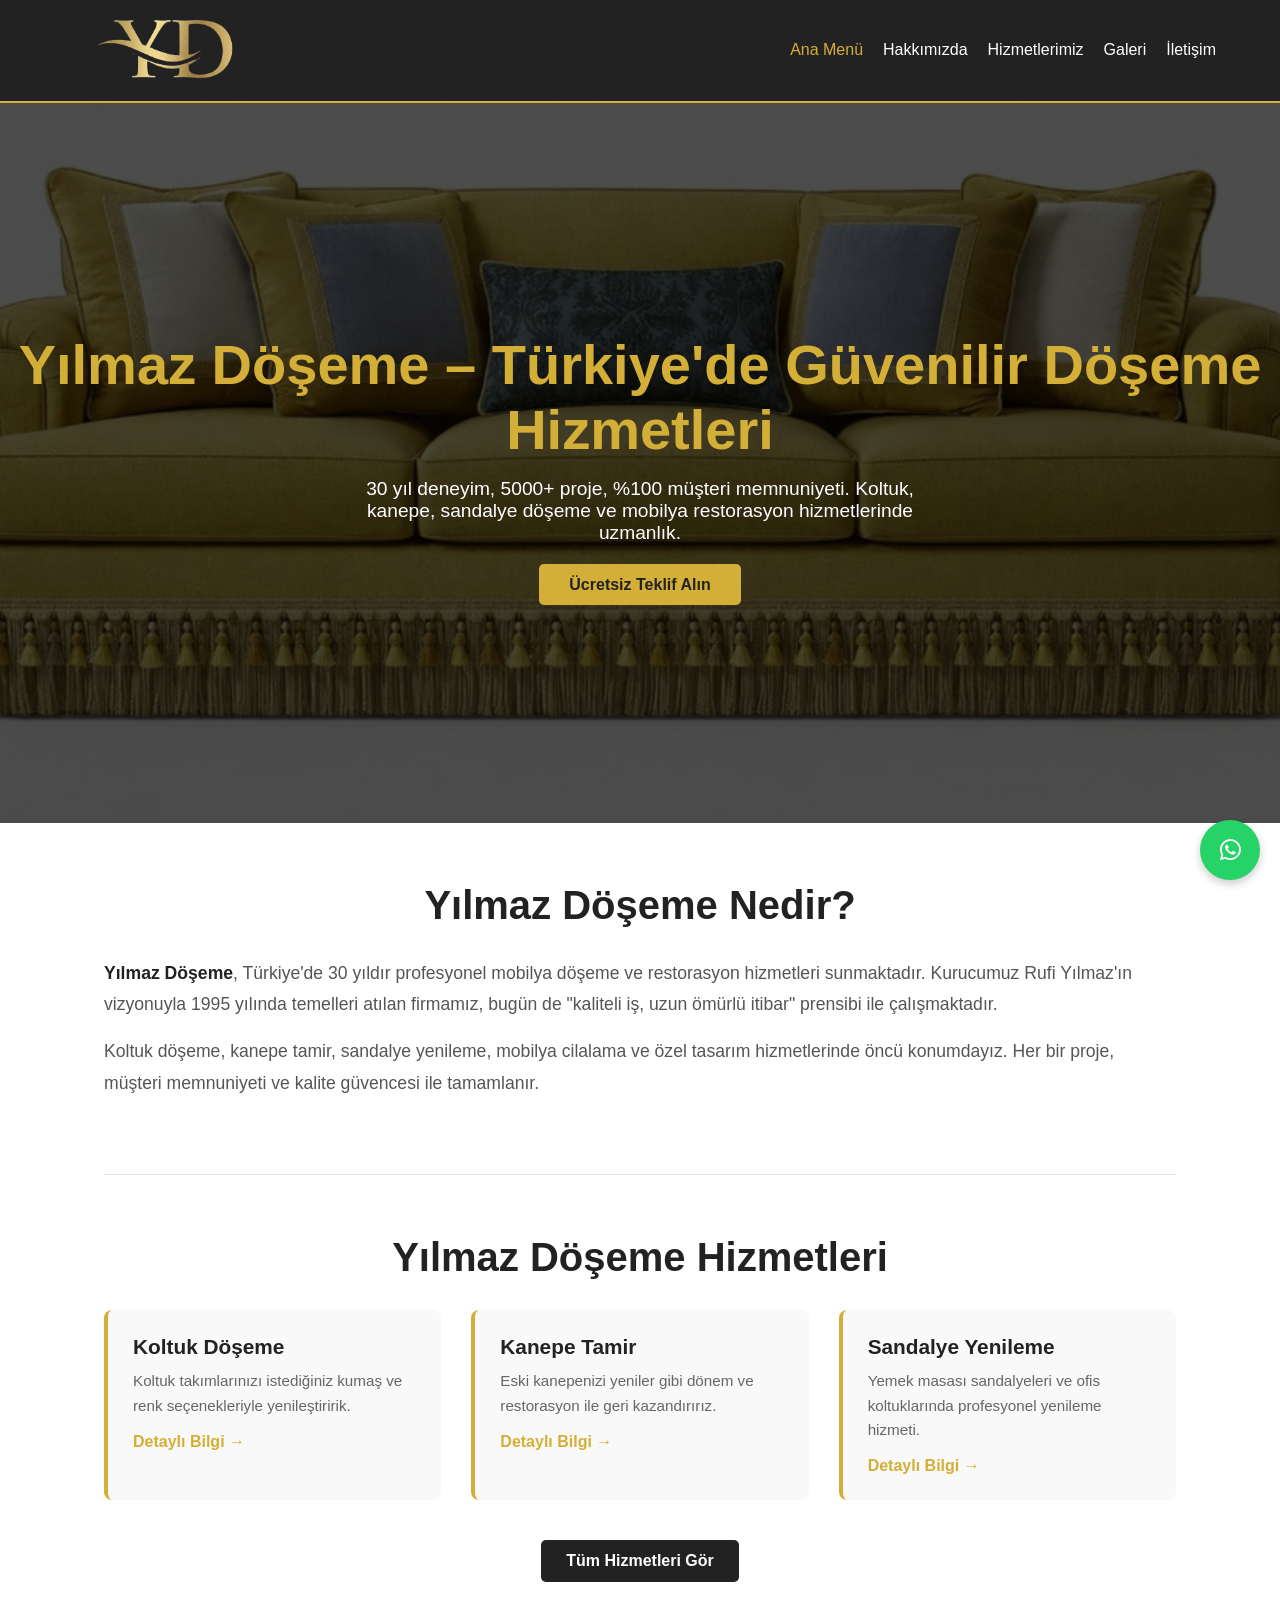
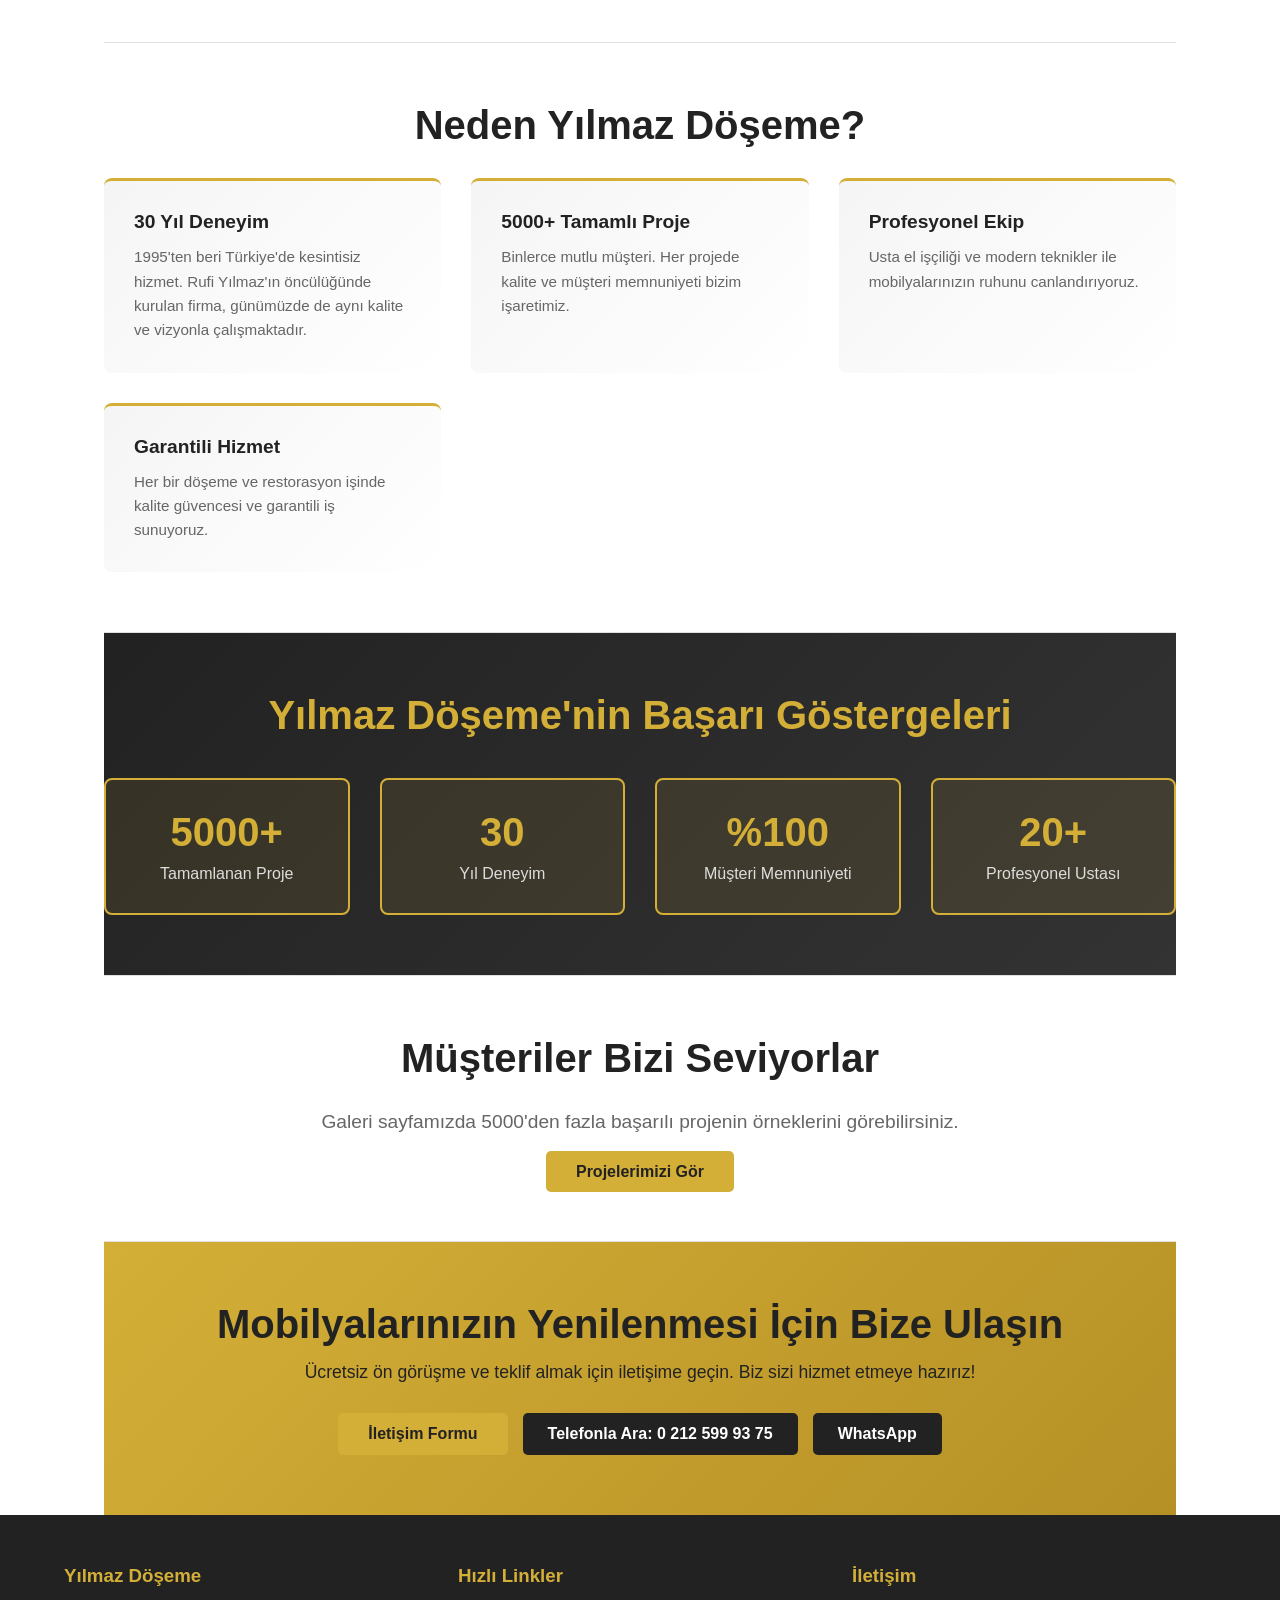
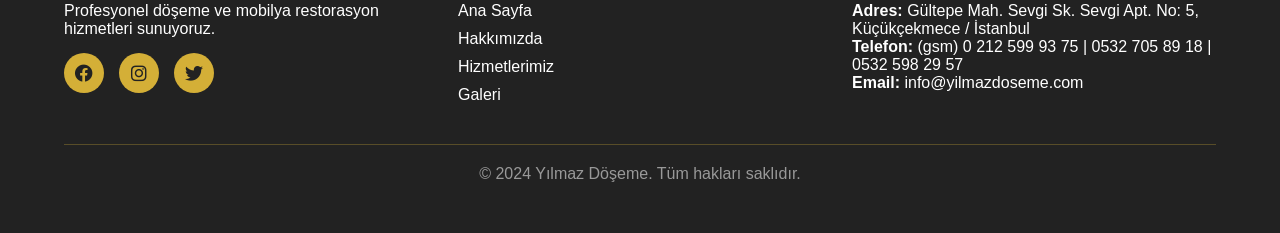
<file: index.html>
<!DOCTYPE html>
<html lang="tr">
<head>
    <meta charset="UTF-8">
    <meta name="viewport" content="width=device-width, initial-scale=1.0">
    <meta name="description" content="Yılmaz Döşeme | Türkiye'de en güvenilir döşeme hizmeti. 30 yıl deneyim, 5000+ tamamlı proje. Koltuk döşeme, kanepe tamir, mobilya restorasyon. Ücretsiz teklif alın.">
    <meta name="keywords" content="yılmaz döşeme, yilmaz doseme, döşeme Türkiye, mobilya döşeme, koltuk döşeme, kanepe tamir, sandalye yenileme, mobilya restorasyon, mobilya tamir, İstanbul döşeme, Ankara döşeme, İzmir döşeme">
    <meta name="author" content="Yılmaz Döşeme">
    <meta name="robots" content="index, follow, max-snippet:-1, max-image-preview:large, max-video-preview:-1">
    <meta name="language" content="Turkish">
    <meta name="geo.placename" content="Türkiye">
    <meta name="geo.region" content="TR">
    <link rel="canonical" href="https://yilmazdoseme.com/">
    <meta property="og:type" content="website">
    <meta property="og:title" content="Yılmaz Döşeme | Türkiye Geneli Döşeme Hizmetleri – 30 Yıl Deneyim">
    <meta property="og:description" content="Yılmaz Döşeme ile koltuk, kanepe, sandalye ve mobilyalarınız yenileniyor. Profesyonel, kaliteli ve garantili hizmet. Ücretsiz ön görüşme!">
    <meta property="og:url" content="https://yilmazdoseme.com/">
    <meta property="og:image" content="https://yilmazdoseme.com/img/logo.png">
    <meta property="og:site_name" content="Yılmaz Döşeme">
    <meta name="twitter:card" content="summary_large_image">
    <meta name="twitter:title" content="Yılmaz Döşeme | Türkiye Geneli Döşeme Hizmetleri – 30 Yıl Deneyim">
    <meta name="twitter:description" content="Yılmaz Döşeme ile koltuk, kanepe, sandalye ve mobilyalarınız yenileniyor. Profesyonel, kaliteli ve garantili hizmet. Ücretsiz ön görüşme!">
    <meta name="twitter:image" content="https://yilmazdoseme.com/img/logo.png">
    <title>Yılmaz Döşeme | Türkiye Geneli Döşeme Hizmetleri – Koltuk, Kanepe, Sandalye Tamir ve Döşeme</title>
    <link rel="stylesheet" href="style.css">
    <link rel="stylesheet" href="https://cdnjs.cloudflare.com/ajax/libs/font-awesome/6.0.0/css/all.min.css">
    <script type="application/ld+json">
    {
      "@context": "https://schema.org",
      "@type": "LocalBusiness",
      "name": "Yılmaz Döşeme",
      "alternateName": "Yilmaz Doseme",
      "description": "30 yıldır Türkiye'de profesyonel mobilya döşeme ve restorasyon hizmetleri sunuyoruz. Koltuk, kanepe, sandalye döşeme, tamir ve cilalama.",
      "url": "https://yilmazdoseme.com",
      "telephone": "+902125999375",
      "email": "info@yilmazdoseme.com",
      "address": {
        "@type": "PostalAddress",
        "streetAddress": "Gültepe Mah. Sevgi Sk. Sevgi Apt. No: 5",
        "addressLocality": "Küçükçekmece",
        "addressRegion": "İstanbul",
        "postalCode": "34000",
        "addressCountry": "TR"
      },
      "areaServed": [
        {
          "@type": "Country",
          "name": "Türkiye"
        },
        {
          "@type": "City",
          "name": "İstanbul"
        },
        {
          "@type": "City",
          "name": "Ankara"
        },
        {
          "@type": "City",
          "name": "İzmir"
        }
      ],
      "priceRange": "₺500-₺50000",
      "image": "https://yilmazdoseme.com/img/logo.png",
      "foundingDate": "1995",
      "sameAs": [
        "https://www.facebook.com/yilmazdoseme",
        "https://www.instagram.com/yilmazdoseme",
        "https://wa.me/905327058918"
      ],
      "aggregateRating": {
        "@type": "AggregateRating",
        "ratingValue": "5",
        "ratingCount": "500+"
      }
    }
    </script>
    <script type="application/ld+json">
    {
      "@context": "https://schema.org",
      "@type": "BreadcrumbList",
      "itemListElement": [
        {
          "@type": "ListItem",
          "position": 1,
          "name": "Ana Sayfa",
          "item": "https://yilmazdoseme.com/"
        },
        {
          "@type": "ListItem",
          "position": 2,
          "name": "Hakkımızda",
          "item": "https://yilmazdoseme.com/hakkimizda.html"
        },
        {
          "@type": "ListItem",
          "position": 3,
          "name": "Hizmetlerimiz",
          "item": "https://yilmazdoseme.com/hizmetlerimiz.html"
        }
      ]
    }
    </script>
    <script type="application/ld+json">
    {
      "@context": "https://schema.org",
      "@type": "FAQPage",
      "mainEntity": [
        {
          "@type": "Question",
          "name": "Yılmaz Döşeme hizmetleri nedir?",
          "acceptedAnswer": {
            "@type": "Answer",
            "text": "Yılmaz Döşeme, Türkiye'de 30 yıldır mobilya döşeme, restorasyon, tamir ve cilalama hizmetleri sunmaktadır. Koltuk, kanepe, sandalye ve tüm mobilya türlerine hizmet veriyor."
          }
        },
        {
          "@type": "Question",
          "name": "Kaç yıldır döşeme hizmeti veriyorsunuz?",
          "acceptedAnswer": {
            "@type": "Answer",
            "text": "Yılmaz Döşeme 1995 yılından beri 30 yıldır kesintisiz olarak profesyonel döşeme hizmetleri sunmaktadır."
          }
        },
        {
          "@type": "Question",
          "name": "Yılmaz Döşeme hangi şehirlerde hizmet veriyor?",
          "acceptedAnswer": {
            "@type": "Answer",
            "text": "Türkiye genelinde hizmet vermekteyiz. İstanbul merkez ve çevresinde öncelikli olarak çalışıyoruz, ancak Ankara ve İzmir'e de proje üretimleri yapılmaktadır."
          }
        },
        {
          "@type": "Question",
          "name": "Teklif almak için nasıl iletişime geçebilirim?",
          "acceptedAnswer": {
            "@type": "Answer",
            "text": "Bize telefon (0 212 599 93 75), WhatsApp (0532 705 89 18), email (info@yilmazdoseme.com) veya website'deki iletişim formu aracılığıyla ulaşabilirsiniz."
          }
        },
        {
          "@type": "Question",
          "name": "Koltuk döşeme hizmeti kalitesini nasıl emin olabilirim?",
          "acceptedAnswer": {
            "@type": "Answer",
            "text": "30 yıllık deneyim ve 5000+ tamamlı proje ile müşteri memnuniyeti garantisini sunuyoruz. Galeri sayfamızda yaptığımız işlerin örneklerini görebilirsiniz."
          }
        }
      ]
    }
    </script>
</head>
<body>

    <nav class="navbar">
        <div class="logo">
            <a href="index.html"><img style="width: 200px;" src="img/logo.png" alt="Yılmaz Döşeme"></a>
        </div>
        <button class="menu-toggle" aria-label="Menü" aria-expanded="false"><i class="fas fa-bars"></i></button>
        <ul class="nav-links">
            <li><a href="index.html" class="active">Ana Menü</a></li>
            <li><a href="hakkimizda.html">Hakkımızda</a></li>
            <li><a href="hizmetlerimiz.html">Hizmetlerimiz</a></li>
            <li><a href="galeri.html">Galeri</a></li>
            <li><a href="iletisim.html">İletişim</a></li>
        </ul>
    </nav>

    <header class="hero">
        <div class="hero-content">
            <h1>Yılmaz Döşeme – Türkiye'de Güvenilir Döşeme Hizmetleri</h1>
            <p>30 yıl deneyim, 5000+ proje, %100 müşteri memnuniyeti. Koltuk, kanepe, sandalye döşeme ve mobilya restorasyon hizmetlerinde uzmanlık.</p>
            <a href="iletisim.html" class="btn-gold">Ücretsiz Teklif Alın</a>
        </div>
    </header>

    <section class="main-content">
        <div class="container">
            <section class="intro-section">
                <h2>Yılmaz Döşeme Nedir?</h2>
                <p><strong>Yılmaz Döşeme</strong>, Türkiye'de 30 yıldır profesyonel mobilya döşeme ve restorasyon hizmetleri sunmaktadır. Kurucumuz Rufi Yılmaz'ın vizyonuyla 1995 yılında temelleri atılan firmamız, bugün de "kaliteli iş, uzun ömürlü itibar" prensibi ile çalışmaktadır.</p>
                <p>Koltuk döşeme, kanepe tamir, sandalye yenileme, mobilya cilalama ve özel tasarım hizmetlerinde öncü konumdayız. Her bir proje, müşteri memnuniyeti ve kalite güvencesi ile tamamlanır.</p>
            </section>

            <section class="services-preview">
                <h2>Yılmaz Döşeme Hizmetleri</h2>
                <div class="grid-3">
                    <div class="service-preview-item">
                        <h3>Koltuk Döşeme</h3>
                        <p>Koltuk takımlarınızı istediğiniz kumaş ve renk seçenekleriyle yenileştiririk.</p>
                        <a href="hizmetlerimiz.html#koltuk-doseme">Detaylı Bilgi →</a>
                    </div>
                    <div class="service-preview-item">
                        <h3>Kanepe Tamir</h3>
                        <p>Eski kanepenizi yeniler gibi dönem ve restorasyon ile geri kazandırırız.</p>
                        <a href="hizmetlerimiz.html#kanepe-tamir">Detaylı Bilgi →</a>
                    </div>
                    <div class="service-preview-item">
                        <h3>Sandalye Yenileme</h3>
                        <p>Yemek masası sandalyeleri ve ofis koltuklarında profesyonel yenileme hizmeti.</p>
                        <a href="hizmetlerimiz.html#sandalye-yenileme">Detaylı Bilgi →</a>
                    </div>
                </div>
                <div class="text-center">
                    <a href="hizmetlerimiz.html" class="btn-secondary">Tüm Hizmetleri Gör</a>
                </div>
            </section>

            <section class="why-us">
                <h2>Neden Yılmaz Döşeme?</h2>
                <div class="grid-2">
                    <div class="why-item">
                        <h3>30 Yıl Deneyim</h3>
                        <p>1995'ten beri Türkiye'de kesintisiz hizmet. Rufi Yılmaz'ın öncülüğünde kurulan firma, günümüzde de aynı kalite ve vizyonla çalışmaktadır.</p>
                    </div>
                    <div class="why-item">
                        <h3>5000+ Tamamlı Proje</h3>
                        <p>Binlerce mutlu müşteri. Her projede kalite ve müşteri memnuniyeti bizim işaretimiz.</p>
                    </div>
                    <div class="why-item">
                        <h3>Profesyonel Ekip</h3>
                        <p>Usta el işçiliği ve modern teknikler ile mobilyalarınızın ruhunu canlandırıyoruz.</p>
                    </div>
                    <div class="why-item">
                        <h3>Garantili Hizmet</h3>
                        <p>Her bir döşeme ve restorasyon işinde kalite güvencesi ve garantili iş sunuyoruz.</p>
                    </div>
                </div>
            </section>

            <section class="stats">
                <h2>Yılmaz Döşeme'nin Başarı Göstergeleri</h2>
                <div class="stats-grid">
                    <div class="stat">
                        <h3>5000+</h3>
                        <p>Tamamlanan Proje</p>
                    </div>
                    <div class="stat">
                        <h3>30</h3>
                        <p>Yıl Deneyim</p>
                    </div>
                    <div class="stat">
                        <h3>%100</h3>
                        <p>Müşteri Memnuniyeti</p>
                    </div>
                    <div class="stat">
                        <h3>20+</h3>
                        <p>Profesyonel Ustası</p>
                    </div>
                </div>
            </section>

            <section class="testimonials">
                <h2>Müşteriler Bizi Seviyorlar</h2>
                <p class="lead">Galeri sayfamızda 5000'den fazla başarılı projenin örneklerini görebilirsiniz.</p>
                <a href="galeri.html" class="btn-gold">Projelerimizi Gör</a>
            </section>

            <section class="contact-cta">
                <h2>Mobilyalarınızın Yenilenmesi İçin Bize Ulaşın</h2>
                <p>Ücretsiz ön görüşme ve teklif almak için iletişime geçin. Biz sizi hizmet etmeye hazırız!</p>
                <div class="contact-buttons">
                    <a href="iletisim.html" class="btn-gold">İletişim Formu</a>
                    <a href="tel:+902125999375" class="btn-secondary">Telefonla Ara: 0 212 599 93 75</a>
                    <a href="https://wa.me/905327058918" class="btn-secondary" target="_blank">WhatsApp</a>
                </div>
            </section>
        </div>
    </section>

    <footer class="footer">
        <div class="footer-content">
            <div class="footer-section">
                <h3>Yılmaz Döşeme</h3>
                <p>Profesyonel döşeme ve mobilya restorasyon hizmetleri sunuyoruz.</p>
                <div class="social-links">
                    <a href="#" title="Facebook"><i class="fab fa-facebook"></i></a>
                    <a href="#" title="Instagram"><i class="fab fa-instagram"></i></a>
                    <a href="#" title="Twitter"><i class="fab fa-twitter"></i></a>
                </div>
            </div>
            <div class="footer-section">
                <h3>Hızlı Linkler</h3>
                <ul>
                    <li><a href="index.html">Ana Sayfa</a></li>
                    <li><a href="hakkimizda.html">Hakkımızda</a></li>
                    <li><a href="hizmetlerimiz.html">Hizmetlerimiz</a></li>
                    <li><a href="galeri.html">Galeri</a></li>
                </ul>
            </div>
            <div class="footer-section">
                <h3>İletişim</h3>
                <p><strong>Adres:</strong> Gültepe Mah. Sevgi Sk. Sevgi Apt. No: 5, Küçükçekmece / İstanbul</p>
                <p><strong>Telefon:</strong> (gsm) 0 212 599 93 75 | 0532 705 89 18 | 0532 598 29 57</p>
                <p><strong>Email:</strong> info@yilmazdoseme.com</p>
            </div>
        </div>
        <div class="footer-bottom">
            <p>&copy; 2024 Yılmaz Döşeme. Tüm hakları saklıdır.</p>
        </div>
    </footer>

        <script>
        document.addEventListener('DOMContentLoaded', function(){
            var btn = document.querySelector('.menu-toggle');
            var body = document.body;
            btn && btn.addEventListener('click', function(e){
                var expanded = this.getAttribute('aria-expanded') === 'true';
                this.setAttribute('aria-expanded', String(!expanded));
                body.classList.toggle('menu-open');
            });
            document.addEventListener('click', function(e){
                if (!e.target.closest('.navbar')) {
                    body.classList.remove('menu-open');
                    var b = document.querySelector('.menu-toggle');
                    b && b.setAttribute('aria-expanded','false');
                }
            });
        });
        </script>

    <!-- floating contact button -->
    <div class="fixed-contact" id="fixedContact">
      <button class="contact-main" id="contactToggle" aria-label="İletişime Geç">
        <i class="fab fa-whatsapp"></i>
      </button>
      <div class="contact-options" id="contactOptions">
        <a href="tel:+902125999375"><i class="fas fa-phone"></i> Bizi arayın</a>
        <a href="https://wa.me/905327058918" target="_blank"><i class="fab fa-whatsapp"></i> WhatsApp Rufan Yılmaz</a>
        <a href="https://wa.me/905325982957" target="_blank"><i class="fab fa-whatsapp"></i> WhatsApp Rufi Yılmaz</a>
      </div>
    </div>
    <script>
      document.addEventListener('DOMContentLoaded', function(){
        var contact = document.getElementById('fixedContact');
        var toggle = document.getElementById('contactToggle');
        toggle && toggle.addEventListener('click', function(){
          contact.classList.toggle('open');
        });
        document.addEventListener('click', function(e){
          if (!e.target.closest('#fixedContact')) {
            contact.classList.remove('open');
          }
        });
      });
    </script>
</body>
</html>
</file>
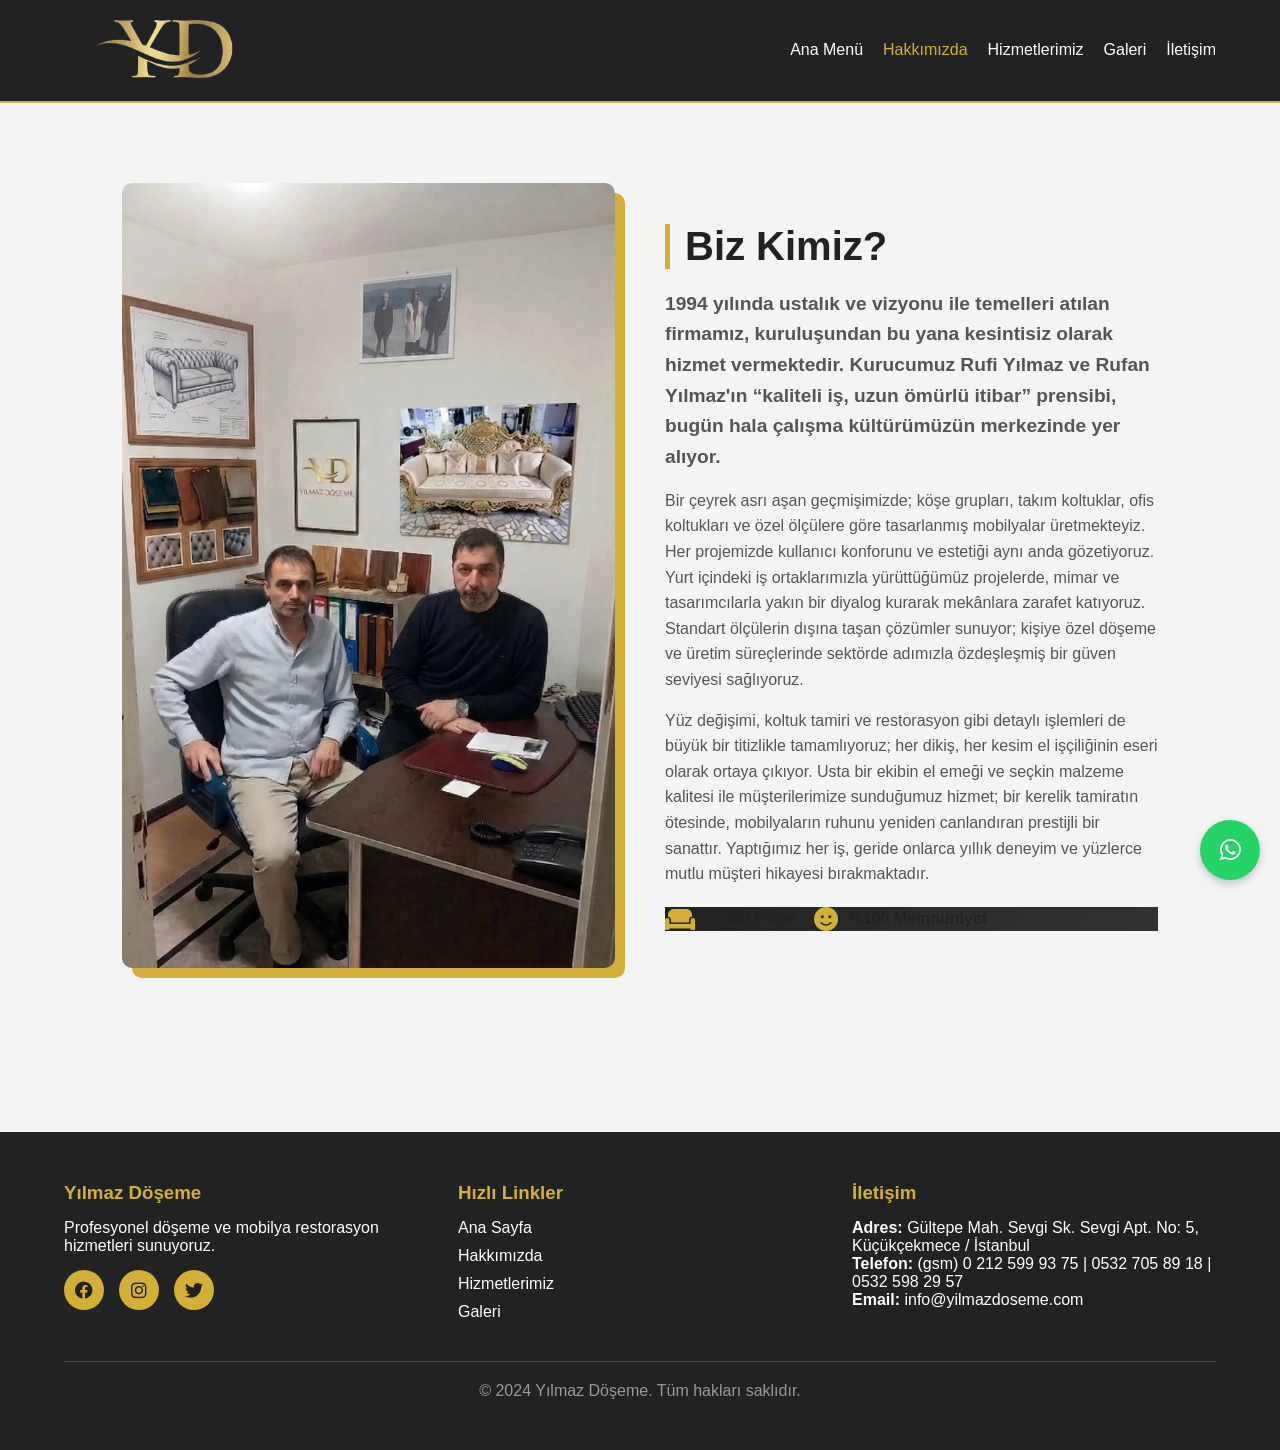
<file: hakkimizda.html>
<!DOCTYPE html>
<html lang="tr">
<head>
    <meta charset="UTF-8">
    <meta name="viewport" content="width=device-width, initial-scale=1.0">
    <meta name="description" content="Yılmaz Döşeme hakkında | 30 yıl deneyim, 5000+ proje. Rufi Yılmaz kurucusu mobilya döşeme ve restorasyon alanında Türkiye'nin lider firmalarından biri.">
    <meta name="keywords" content="yılmaz döşeme hakkında, Rufi Yılmaz, döşeme sanatı, mobilya restorasyon, profesyonel ekip, tecrübe, 1995, Türkiye döşeme">
    <meta name="author" content="Yılmaz Döşeme">
    <meta name="robots" content="index, follow, max-snippet:-1, max-image-preview:large, max-video-preview:-1">
    <link rel="canonical" href="https://yilmazdoseme.com/hakkimizda.html">
    <meta property="og:type" content="website">
    <meta property="og:title" content="Hakkımızda - Yılmaz Döşeme">
    <meta property="og:description" content="1995'ten beri mobilya döşeme ve restorasyon hizmetleri sunarak binlerce müşteri memnuniyeti sağlayan profesyonel ekip.">
    <meta property="og:url" content="https://yilmazdoseme.com/hakkimizda.html">
    <meta property="og:image" content="https://yilmazdoseme.com/images/about.png">
    <meta name="twitter:card" content="summary_large_image">
    <meta name="twitter:title" content="Hakkımızda - Yılmaz Döşeme">
    <meta name="twitter:description" content="30+ yıllık tecrübe ile kalite ve estetik sunuyoruz">
    <title>Hakkımızda - Yılmaz Döşeme | Döşeme İmalat ve Restorasyon</title>
    <link rel="stylesheet" href="hakkimizda.css">
    <link rel="stylesheet" href="style.css">
    <link rel="stylesheet" href="https://cdnjs.cloudflare.com/ajax/libs/font-awesome/6.0.0/css/all.min.css">
    <script type="application/ld+json">
    {
      "@context": "https://schema.org",
      "@type": "Organization",
      "name": "Yılmaz Döşeme",
      "description": "Profesyonel mobilya döşeme ve restorasyon hizmetleri sağlayan kuruluş",
      "founder": "Yılmaz Döşeme",
      "foundingDate": "1995",
      "url": "https://yilmazdoseme.com",
      "numberOfEmployees": "20+",
      "knowsAbout": ["Mobilya tamir", "Döşeme hizmetleri", "Restorasyon"]
    }
    </script>
</head>
<body>

    <nav class="navbar">
        <div class="logo">
            <a href="index.html"><img style="width: 200px;" src="img/logo.png" alt="Yılmaz Döşeme"></a>
        </div>
        <button class="menu-toggle" aria-label="Menü" aria-expanded="false"><i class="fas fa-bars"></i></button>
        <ul class="nav-links">
            <li><a href="index.html">Ana Menü</a></li>
            <li><a href="hakkimizda.html" class="active">Hakkımızda</a></li>
            <li><a href="hizmetlerimiz.html">Hizmetlerimiz</a></li>
            <li><a href="galeri.html">Galeri</a></li>
            <li><a href="iletisim.html">İletişim</a></li>
        </ul>
    </nav>

    <section class="about-section">
        <div class="container">
            <div class="about-image">
                <img src="img/rufi yılmaz ve kardeşi.jpg" alt="Yılmaz Döşeme profesyonel döşeme ve mobilya restorasyon hizmetleri - 1995'ten beri ">
            </div>
            <div class="about-content">
                <h1>Biz Kimiz?</h1>
                <p class="lead">1994 yılında ustalık ve vizyonu ile temelleri atılan firmamız, kuruluşundan bu yana kesintisiz olarak hizmet vermektedir. Kurucumuz Rufi Yılmaz ve Rufan Yılmaz'ın “kaliteli iş, uzun ömürlü itibar” prensibi, bugün hala çalışma kültürümüzün merkezinde yer alıyor.</p>
                <p>Bir çeyrek asrı aşan geçmişimizde; köşe grupları, takım koltuklar, ofis koltukları ve özel ölçülere göre tasarlanmış mobilyalar üretmekteyiz. Her projemizde kullanıcı konforunu ve estetiği aynı anda gözetiyoruz. Yurt içindeki iş ortaklarımızla yürüttüğümüz projelerde, mimar ve tasarımcılarla yakın bir diyalog kurarak mekânlara zarafet katıyoruz. Standart ölçülerin dışına taşan çözümler sunuyor; kişiye özel döşeme ve üretim süreçlerinde sektörde adımızla özdeşleşmiş bir güven seviyesi sağlıyoruz.</p>
                <p>Yüz değişimi, koltuk tamiri ve restorasyon gibi detaylı işlemleri de büyük bir titizlikle tamamlıyoruz; her dikiş, her kesim el işçiliğinin eseri olarak ortaya çıkıyor. Usta bir ekibin el emeği ve seçkin malzeme kalitesi ile müşterilerimize sunduğumuz hizmet; bir kerelik tamiratın ötesinde, mobilyaların ruhunu yeniden canlandıran prestijli bir sanattır. Yaptığımız her iş, geride onlarca yıllık deneyim ve yüzlerce mutlu müşteri hikayesi bırakmaktadır.</p>
                
                <div class="stats">
                    <div class="stat-box">
                        <i class="fas fa-couch"></i>
                        <span>+5000 Proje</span>
                    </div>
                    <div class="stat-box">
                        <i class="fas fa-smile"></i>
                        <span>%100 Memnuniyet</span>
                    </div>
                </div>
            </div>
        </div>
    </section>

    <footer class="footer">
        <div class="footer-content">
            <div class="footer-section">
                <h3>Yılmaz Döşeme</h3>
                <p>Profesyonel döşeme ve mobilya restorasyon hizmetleri sunuyoruz.</p>
                <div class="social-links">
                    <a href="#" title="Facebook"><i class="fab fa-facebook"></i></a>
                    <a href="#" title="Instagram"><i class="fab fa-instagram"></i></a>
                    <a href="#" title="Twitter"><i class="fab fa-twitter"></i></a>
                </div>
            </div>
            <div class="footer-section">
                <h3>Hızlı Linkler</h3>
                <ul>
                    <li><a href="index.html">Ana Sayfa</a></li>
                    <li><a href="hakkimizda.html">Hakkımızda</a></li>
                    <li><a href="hizmetlerimiz.html">Hizmetlerimiz</a></li>
                    <li><a href="galeri.html">Galeri</a></li>
                </ul>
            </div>
            <div class="footer-section">
                <h3>İletişim</h3>
                <p><strong>Adres:</strong> Gültepe Mah. Sevgi Sk. Sevgi Apt. No: 5, Küçükçekmece / İstanbul</p>
                <p><strong>Telefon:</strong> (gsm) 0 212 599 93 75 | 0532 705 89 18 | 0532 598 29 57</p>
                <p><strong>Email:</strong> info@yilmazdoseme.com</p>
            </div>
        </div>
        <div class="footer-bottom">
            <p>&copy; 2024 Yılmaz Döşeme. Tüm hakları saklıdır.</p>
        </div>
    </footer>

        <script>
        document.addEventListener('DOMContentLoaded', function(){
            var btn = document.querySelector('.menu-toggle');
            var body = document.body;
            btn && btn.addEventListener('click', function(e){
                var expanded = this.getAttribute('aria-expanded') === 'true';
                this.setAttribute('aria-expanded', String(!expanded));
                body.classList.toggle('menu-open');
            });
            document.addEventListener('click', function(e){
                if (!e.target.closest('.navbar')) {
                    body.classList.remove('menu-open');
                    var b = document.querySelector('.menu-toggle');
                    b && b.setAttribute('aria-expanded','false');
                }
            });
        });
        </script>

    <!-- floating contact button -->
    <div class="fixed-contact" id="fixedContact">
      <button class="contact-main" id="contactToggle" aria-label="İletişime Geç">
        <i class="fab fa-whatsapp"></i>
      </button>
      <div class="contact-options" id="contactOptions">
        <a href="tel:+902125999375"><i class="fas fa-phone"></i> Bizi arayın</a>
        <a href="https://wa.me/905327058918" target="_blank"><i class="fab fa-whatsapp"></i> WhatsApp Rufan Yılmaz</a>
        <a href="https://wa.me/905325982957" target="_blank"><i class="fab fa-whatsapp"></i> WhatsApp Rufi Yılmaz</a>
      </div>
    </div>
    <script>
      document.addEventListener('DOMContentLoaded', function(){
        var contact = document.getElementById('fixedContact');
        var toggle = document.getElementById('contactToggle');
        toggle && toggle.addEventListener('click', function(){
          contact.classList.toggle('open');
        });
        document.addEventListener('click', function(e){
          if (!e.target.closest('#fixedContact')) {
            contact.classList.remove('open');
          }
        });
      });
    </script>
</body>
</html>
</file>
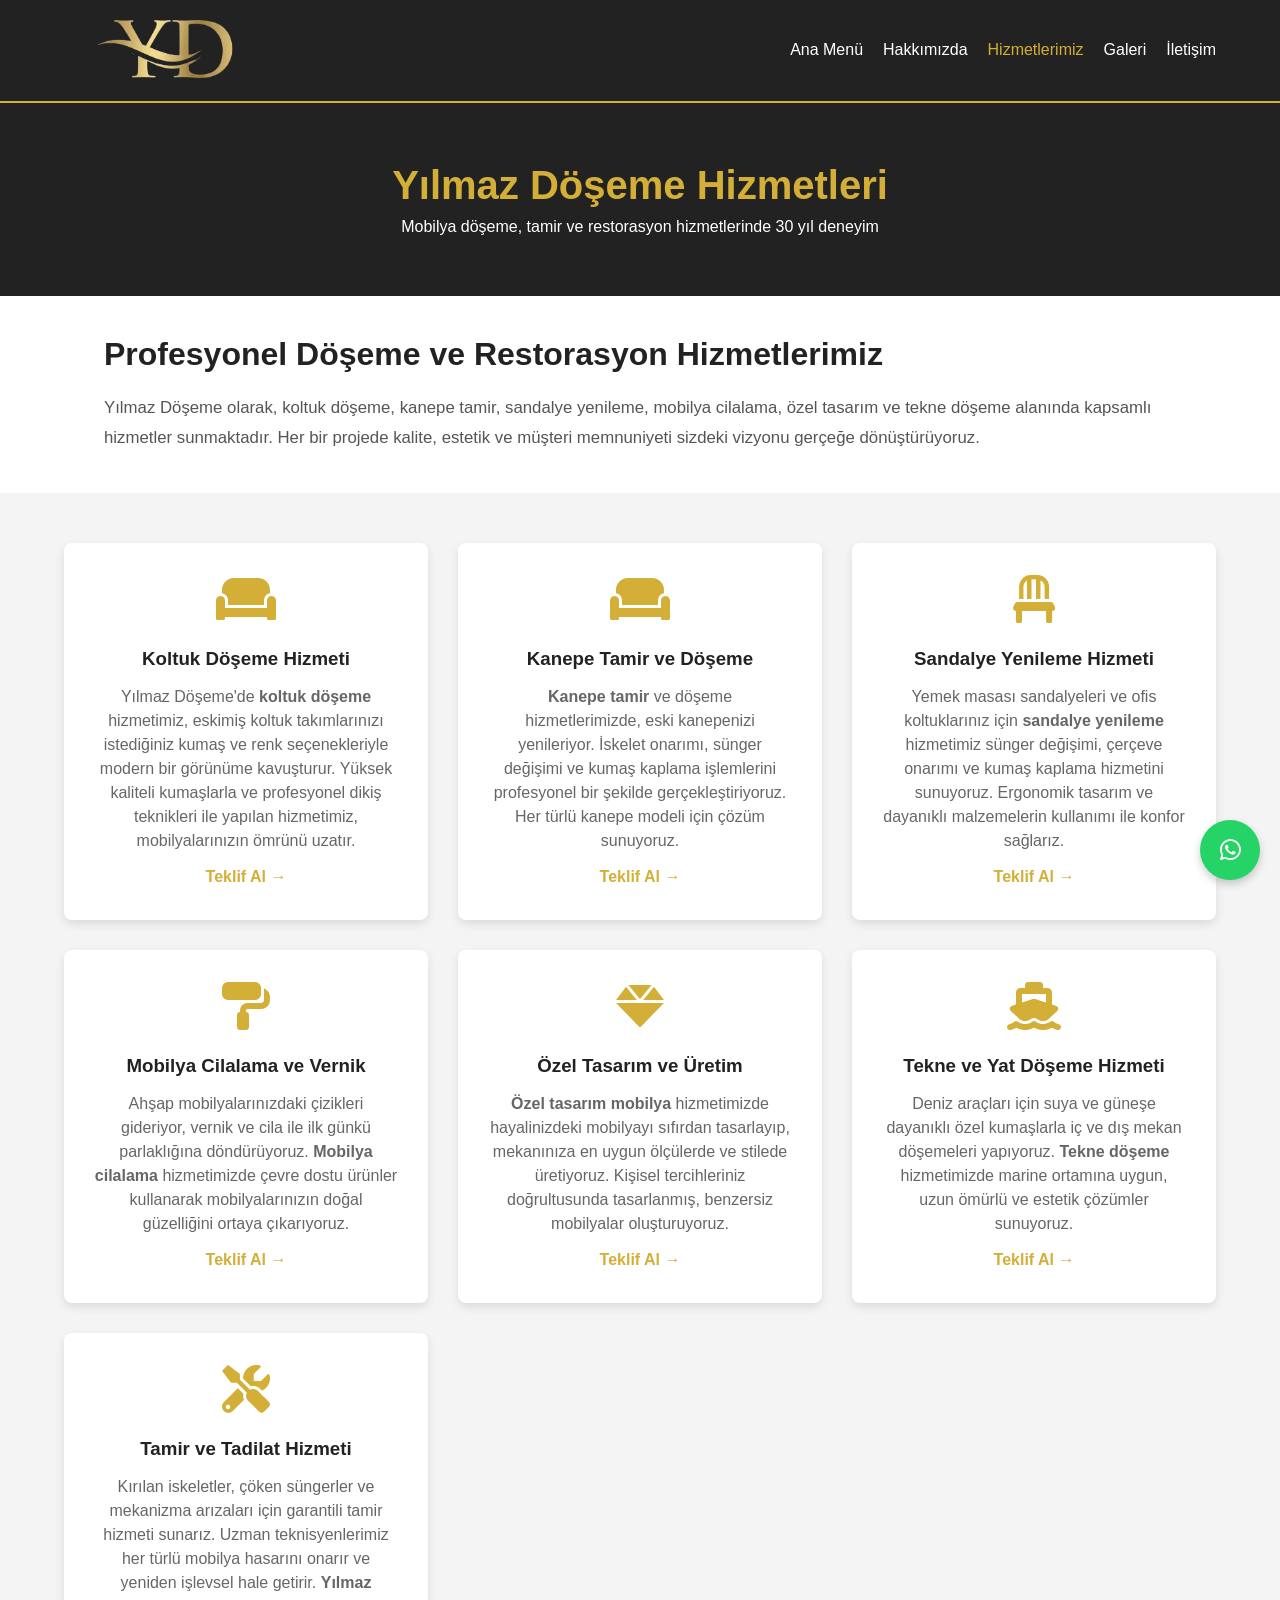
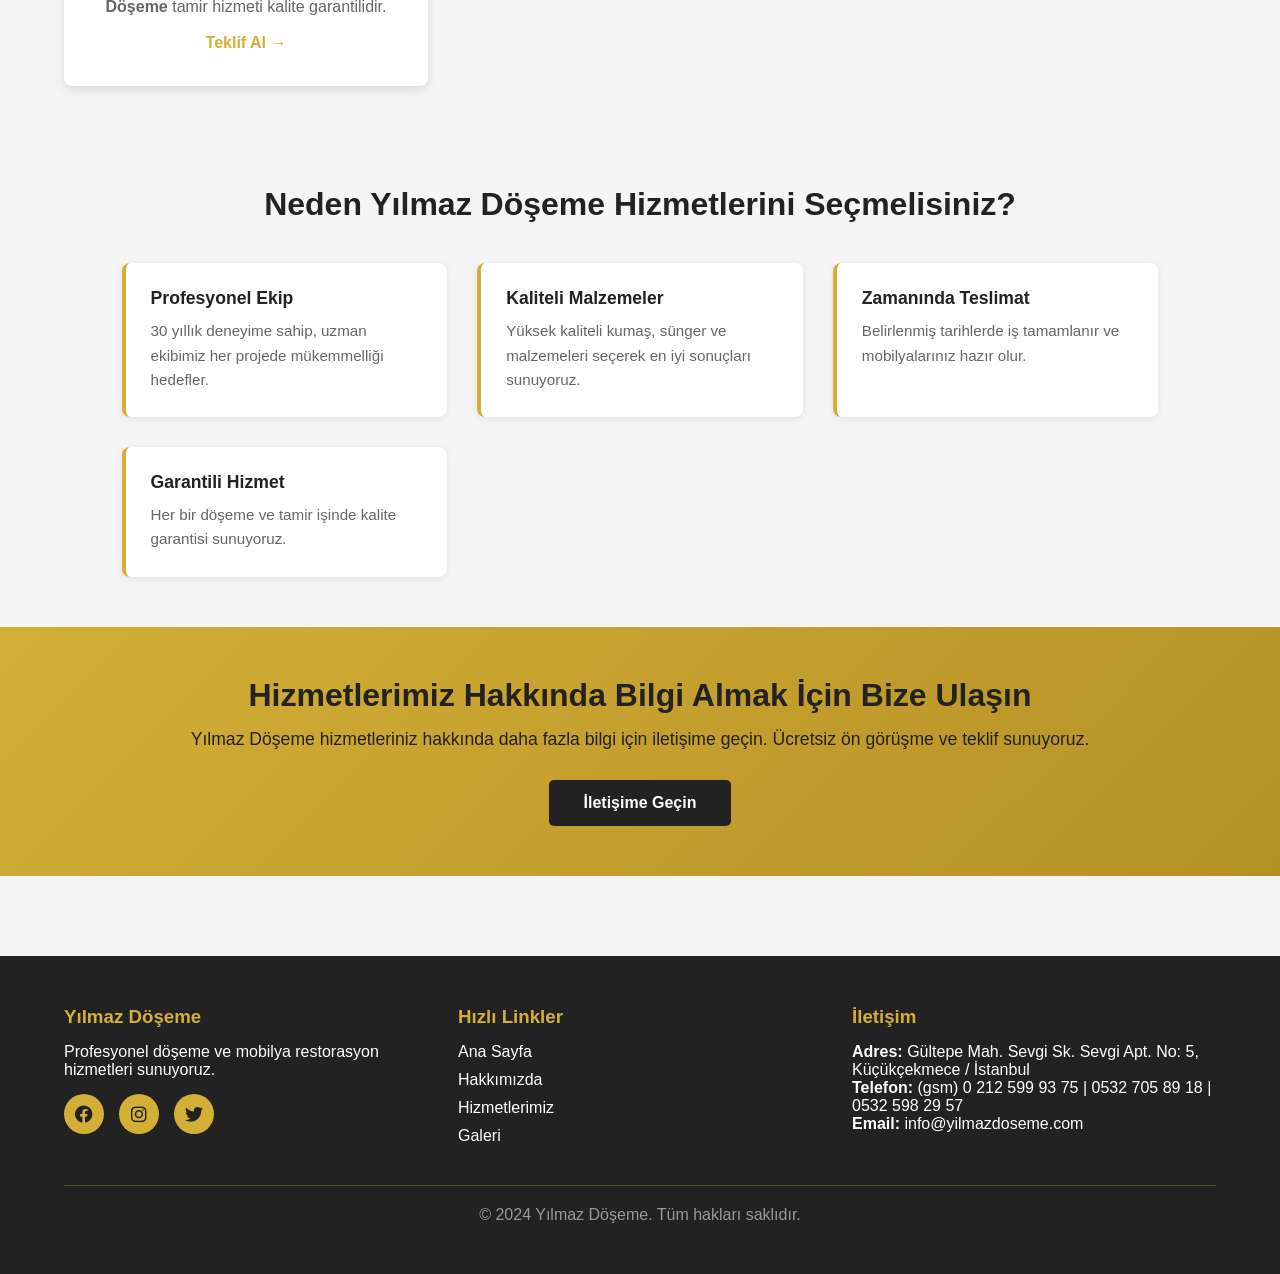
<file: hizmetlerimiz.html>
<!DOCTYPE html>
<html lang="tr">
<head>
    <meta charset="UTF-8">
    <meta name="viewport" content="width=device-width, initial-scale=1.0">
    <meta name="description" content="Yılmaz Döşeme hizmetleri: Koltuk döşeme, sandalye yenileme, kanepe tamir, mobilya cilalama, özel tasarım ve tekne döşeme hizmetleri. Profesyonel ve kaliteli hizmet.">
    <meta name="keywords" content="yilmaz doseme hizmetleri, koltuk döşeme, kanepe tamir, sandalye yenileme, mobilya cilalama, mobilya tamir, özel tasarım, tekne döşeme, Türkiye döşeme">
    <meta name="author" content="Yılmaz Döşeme">
    <meta name="robots" content="index, follow, max-snippet:-1, max-image-preview:large, max-video-preview:-1">
    <link rel="canonical" href="https://yilmazdoseme.com/hizmetlerimiz.html">
    <meta property="og:type" content="website">
    <meta property="og:title" content="Hizmetlerimiz - Yılmaz Döşeme">
    <meta property="og:description" content="Koltuk, kanepe, sandalye döşeme ve mobilya restorasyon hizmetleri. Profesyonel ve garantili hizmet sunuyoruz.">
    <meta property="og:url" content="https://yilmazdoseme.com/hizmetlerimiz.html">
    <meta property="og:image" content="https://yilmazdoseme.com/images/services.png">
    <meta name="twitter:card" content="summary_large_image">
    <meta name="twitter:title" content="Hizmetlerimiz - Yılmaz Döşeme">
    <meta name="twitter:description" content="Kapsamlı döşeme ve mobilya restorasyon hizmetleri">
    <title>Yılmaz Döşeme Hizmetleri | Koltuk, Kanepe, Sandalye Döşeme ve Restorasyon</title>
    <link rel="stylesheet" href="hizmetlerimiz.css">
    <link rel="stylesheet" href="style.css">
    <link rel="stylesheet" href="https://cdnjs.cloudflare.com/ajax/libs/font-awesome/6.0.0/css/all.min.css">
    <script type="application/ld+json">
    {
      "@context": "https://schema.org",
      "@type": "LocalBusiness",
      "name": "Yılmaz Döşeme",
      "url": "https://yilmazdoseme.com/hizmetlerimiz.html",
      "telephone": "+902125999375",
      "email": "info@yilmazdoseme.com",
      "address": {
        "@type": "PostalAddress",
        "streetAddress": "Gültepe Mah. Sevgi Sk. Sevgi Apt. No: 5",
        "addressLocality": "Küçükçekmece, İstanbul",
        "postalCode": "34000",
        "addressCountry": "TR"
      },
      "offers": [
        {
          "@type": "Offer",
          "name": "Koltuk Döşeme Hizmeti",
          "description": "Profesyonel koltuk döşeme hizmeti. Modern kumaş seçenekleriyle eskimiş koltuklarınızı yenileştiriyoruz.",
          "url": "https://yilmazdoseme.com/hizmetlerimiz.html#koltuk-doseme"
        },
        {
          "@type": "Offer",
          "name": "Kanepe Tamir ve Döşeme",
          "description": "Kanepe tamir ve restorasyon hizmeti. İskeleti tamir, sünger değişimi ve yeni kumaşla kaplanır.",
          "url": "https://yilmazdoseme.com/hizmetlerimiz.html#kanepe-tamir"
        },
        {
          "@type": "Offer",
          "name": "Sandalye Yenileme Hizmeti",
          "description": "Sandalye yenileme ve yemek masası sandalyeleri döşeme hizmeti.",
          "url": "https://yilmazdoseme.com/hizmetlerimiz.html#sandalye-yenileme"
        },
        {
          "@type": "Offer",
          "name": "Mobilya Cilalama ve Vernik",
          "description": "Ahşap mobilyalarınızı cilalama ve vernik işlemleriyle yenilenemi hale getirir.",
          "url": "https://yilmazdoseme.com/hizmetlerimiz.html#cilalama"
        },
        {
          "@type": "Offer",
          "name": "Özel Tasarım Mobilya",
          "description": "Sıfırdan tasarlanan, size özel mobilya tasarım ve üretim hizmeti.",
          "url": "https://yilmazdoseme.com/hizmetlerimiz.html#ozel-tasarim"
        },
        {
          "@type": "Offer",
          "name": "Tekne Döşeme Hizmeti",
          "description": "Deniz araçları ve yatlar için özel döşeme ve restorasyon hizmetleri.",
          "url": "https://yilmazdoseme.com/hizmetlerimiz.html#tekne-doseme"
        }
      ]
    }
    </script>
</head>
<body>

    <nav class="navbar">
        <div class="logo">
            <a href="index.html"><img style="width: 200px;" src="img/logo.png" alt="Yılmaz Döşeme"></a>
        </div>
        <button class="menu-toggle" aria-label="Menü" aria-expanded="false"><i class="fas fa-bars"></i></button>
        <ul class="nav-links">
            <li><a href="index.html">Ana Menü</a></li>
            <li><a href="hakkimizda.html">Hakkımızda</a></li>
            <li><a href="hizmetlerimiz.html" class="active">Hizmetlerimiz</a></li>
            <li><a href="galeri.html">Galeri</a></li>
            <li><a href="iletisim.html">İletişim</a></li>
        </ul>
    </nav>

    <header class="services-header">
        <h1>Yılmaz Döşeme Hizmetleri</h1>
        <p>Mobilya döşeme, tamir ve restorasyon hizmetlerinde 30 yıl deneyim</p>
    </header>

    <section class="services-intro">
        <div class="container">
            <h2>Profesyonel Döşeme ve Restorasyon Hizmetlerimiz</h2>
            <p>Yılmaz Döşeme olarak, koltuk döşeme, kanepe tamir, sandalye yenileme, mobilya cilalama, özel tasarım ve tekne döşeme alanında kapsamlı hizmetler sunmaktadır. Her bir projede kalite, estetik ve müşteri memnuniyeti sizdeki vizyonu gerçeğe dönüştürüyoruz.</p>
        </div>
    </section>

    <section class="services-grid">
        
        <div class="service-card" id="koltuk-doseme">
            <div class="icon"><i class="fas fa-couch"></i></div>
            <h3>Koltuk Döşeme Hizmeti</h3>
            <p>Yılmaz Döşeme'de <strong>koltuk döşeme</strong> hizmetimiz, eskimiş koltuk takımlarınızı istediğiniz kumaş ve renk seçenekleriyle modern bir görünüme kavuşturur. Yüksek kaliteli kumaşlarla ve profesyonel dikiş teknikleri ile yapılan hizmetimiz, mobilyalarınızın ömrünü uzatır.</p>
            <a href="iletisim.html" class="service-link">Teklif Al →</a>
        </div>

        <div class="service-card" id="kanepe-tamir">
            <div class="icon"><i class="fas fa-couch"></i></div>
            <h3>Kanepe Tamir ve Döşeme</h3>
            <p><strong>Kanepe tamir</strong> ve döşeme hizmetlerimizde, eski kanepenizi yenileriyor. İskelet onarımı, sünger değişimi ve kumaş kaplama işlemlerini profesyonel bir şekilde gerçekleştiriyoruz. Her türlü kanepe modeli için çözüm sunuyoruz.</p>
            <a href="iletisim.html" class="service-link">Teklif Al →</a>
        </div>

        <div class="service-card" id="sandalye-yenileme">
            <div class="icon"><i class="fas fa-chair"></i></div>
            <h3>Sandalye Yenileme Hizmeti</h3>
            <p>Yemek masası sandalyeleri ve ofis koltuklarınız için <strong>sandalye yenileme</strong> hizmetimiz sünger değişimi, çerçeve onarımı ve kumaş kaplama hizmetini sunuyoruz. Ergonomik tasarım ve dayanıklı malzemelerin kullanımı ile konfor sağlarız.</p>
            <a href="iletisim.html" class="service-link">Teklif Al →</a>
        </div>

        <div class="service-card" id="cilalama">
            <div class="icon"><i class="fas fa-paint-roller"></i></div>
            <h3>Mobilya Cilalama ve Vernik</h3>
            <p>Ahşap mobilyalarınızdaki çizikleri gideriyor, vernik ve cila ile ilk günkü parlaklığına döndürüyoruz. <strong>Mobilya cilalama</strong> hizmetimizde çevre dostu ürünler kullanarak mobilyalarınızın doğal güzelliğini ortaya çıkarıyoruz.</p>
            <a href="iletisim.html" class="service-link">Teklif Al →</a>
        </div>

        <div class="service-card" id="ozel-tasarim">
            <div class="icon"><i class="fas fa-gem"></i></div>
            <h3>Özel Tasarım ve Üretim</h3>
            <p><strong>Özel tasarım mobilya</strong> hizmetimizde hayalinizdeki mobilyayı sıfırdan tasarlayıp, mekanınıza en uygun ölçülerde ve stilede üretiyoruz. Kişisel tercihleriniz doğrultusunda tasarlanmış, benzersiz mobilyalar oluşturuyoruz.</p>
            <a href="iletisim.html" class="service-link">Teklif Al →</a>
        </div>

        <div class="service-card" id="tekne-doseme">
            <div class="icon"><i class="fas fa-ship"></i></div>
            <h3>Tekne ve Yat Döşeme Hizmeti</h3>
            <p>Deniz araçları için suya ve güneşe dayanıklı özel kumaşlarla iç ve dış mekan döşemeleri yapıyoruz. <strong>Tekne döşeme</strong> hizmetimizde marine ortamına uygun, uzun ömürlü ve estetik çözümler sunuyoruz.</p>
            <a href="iletisim.html" class="service-link">Teklif Al →</a>
        </div>

        <div class="service-card" id="tamir-tadilat">
            <div class="icon"><i class="fas fa-tools"></i></div>
            <h3>Tamir ve Tadilat Hizmeti</h3>
            <p>Kırılan iskeletler, çöken süngerler ve mekanizma arızaları için garantili tamir hizmeti sunarız. Uzman teknisyenlerimiz her türlü mobilya hasarını onarır ve yeniden işlevsel hale getirir. <strong>Yılmaz Döşeme</strong> tamir hizmeti kalite garantilidir.</p>
            <a href="iletisim.html" class="service-link">Teklif Al →</a>
        </div>

    </section>

    <section class="services-info">
        <div class="container">
            <h2>Neden Yılmaz Döşeme Hizmetlerini Seçmelisiniz?</h2>
            <div class="info-grid">
                <div class="info-item">
                    <h3>Profesyonel Ekip</h3>
                    <p>30 yıllık deneyime sahip, uzman ekibimiz her projede mükemmelliği hedefler.</p>
                </div>
                <div class="info-item">
                    <h3>Kaliteli Malzemeler</h3>
                    <p>Yüksek kaliteli kumaş, sünger ve malzemeleri seçerek en iyi sonuçları sunuyoruz.</p>
                </div>
                <div class="info-item">
                    <h3>Zamanında Teslimat</h3>
                    <p>Belirlenmiş tarihlerde iş tamamlanır ve mobilyalarınız hazır olur.</p>
                </div>
                <div class="info-item">
                    <h3>Garantili Hizmet</h3>
                    <p>Her bir döşeme ve tamir işinde kalite garantisi sunuyoruz.</p>
                </div>
            </div>
        </div>
    </section>

    <section class="services-cta">
        <div class="container">
            <h2>Hizmetlerimiz Hakkında Bilgi Almak İçin Bize Ulaşın</h2>
            <p>Yılmaz Döşeme hizmetleriniz hakkında daha fazla bilgi için iletişime geçin. Ücretsiz ön görüşme ve teklif sunuyoruz.</p>
            <a href="iletisim.html" class="btn-gold">İletişime Geçin</a>
        </div>
    </section>

    <footer class="footer">
        <div class="footer-content">
            <div class="footer-section">
                <h3>Yılmaz Döşeme</h3>
                <p>Profesyonel döşeme ve mobilya restorasyon hizmetleri sunuyoruz.</p>
                <div class="social-links">
                    <a href="#" title="Facebook"><i class="fab fa-facebook"></i></a>
                    <a href="#" title="Instagram"><i class="fab fa-instagram"></i></a>
                    <a href="#" title="Twitter"><i class="fab fa-twitter"></i></a>
                </div>
            </div>
            <div class="footer-section">
                <h3>Hızlı Linkler</h3>
                <ul>
                    <li><a href="index.html">Ana Sayfa</a></li>
                    <li><a href="hakkimizda.html">Hakkımızda</a></li>
                    <li><a href="hizmetlerimiz.html">Hizmetlerimiz</a></li>
                    <li><a href="galeri.html">Galeri</a></li>
                </ul>
            </div>
            <div class="footer-section">
                <h3>İletişim</h3>
                <p><strong>Adres:</strong> Gültepe Mah. Sevgi Sk. Sevgi Apt. No: 5, Küçükçekmece / İstanbul</p>
                <p><strong>Telefon:</strong> (gsm) 0 212 599 93 75 | 0532 705 89 18 | 0532 598 29 57</p>
                <p><strong>Email:</strong> info@yilmazdoseme.com</p>
            </div>
        </div>
        <div class="footer-bottom">
            <p>&copy; 2024 Yılmaz Döşeme. Tüm hakları saklıdır.</p>
        </div>
    </footer>

    <script>
    document.addEventListener('DOMContentLoaded', function(){
        var btn = document.querySelector('.menu-toggle');
        var body = document.body;
        btn && btn.addEventListener('click', function(e){
            var expanded = this.getAttribute('aria-expanded') === 'true';
            this.setAttribute('aria-expanded', String(!expanded));
            body.classList.toggle('menu-open');
        });
        document.addEventListener('click', function(e){
            if (!e.target.closest('.navbar')) {
                body.classList.remove('menu-open');
                var b = document.querySelector('.menu-toggle');
                b && b.setAttribute('aria-expanded','false');
            }
        });
    });
    </script>

    <!-- floating contact button -->
    <div class="fixed-contact" id="fixedContact">
      <button class="contact-main" id="contactToggle" aria-label="İletişime Geç">
        <i class="fab fa-whatsapp"></i>
      </button>
      <div class="contact-options" id="contactOptions">
        <a href="tel:+902125999375"><i class="fas fa-phone"></i> Bizi arayın</a>
        <a href="https://wa.me/905327058918" target="_blank"><i class="fab fa-whatsapp"></i> WhatsApp Rufan Yılmaz</a>
        <a href="https://wa.me/905325982957" target="_blank"><i class="fab fa-whatsapp"></i> WhatsApp Rufi Yılmaz</a>
      </div>
    </div>
    <script>
      document.addEventListener('DOMContentLoaded', function(){
        var contact = document.getElementById('fixedContact');
        var toggle = document.getElementById('contactToggle');
        toggle && toggle.addEventListener('click', function(){
          contact.classList.toggle('open');
        });
        document.addEventListener('click', function(e){
          if (!e.target.closest('#fixedContact')) {
            contact.classList.remove('open');
          }
        });
      });
    </script>
</body>
</html>
</file>
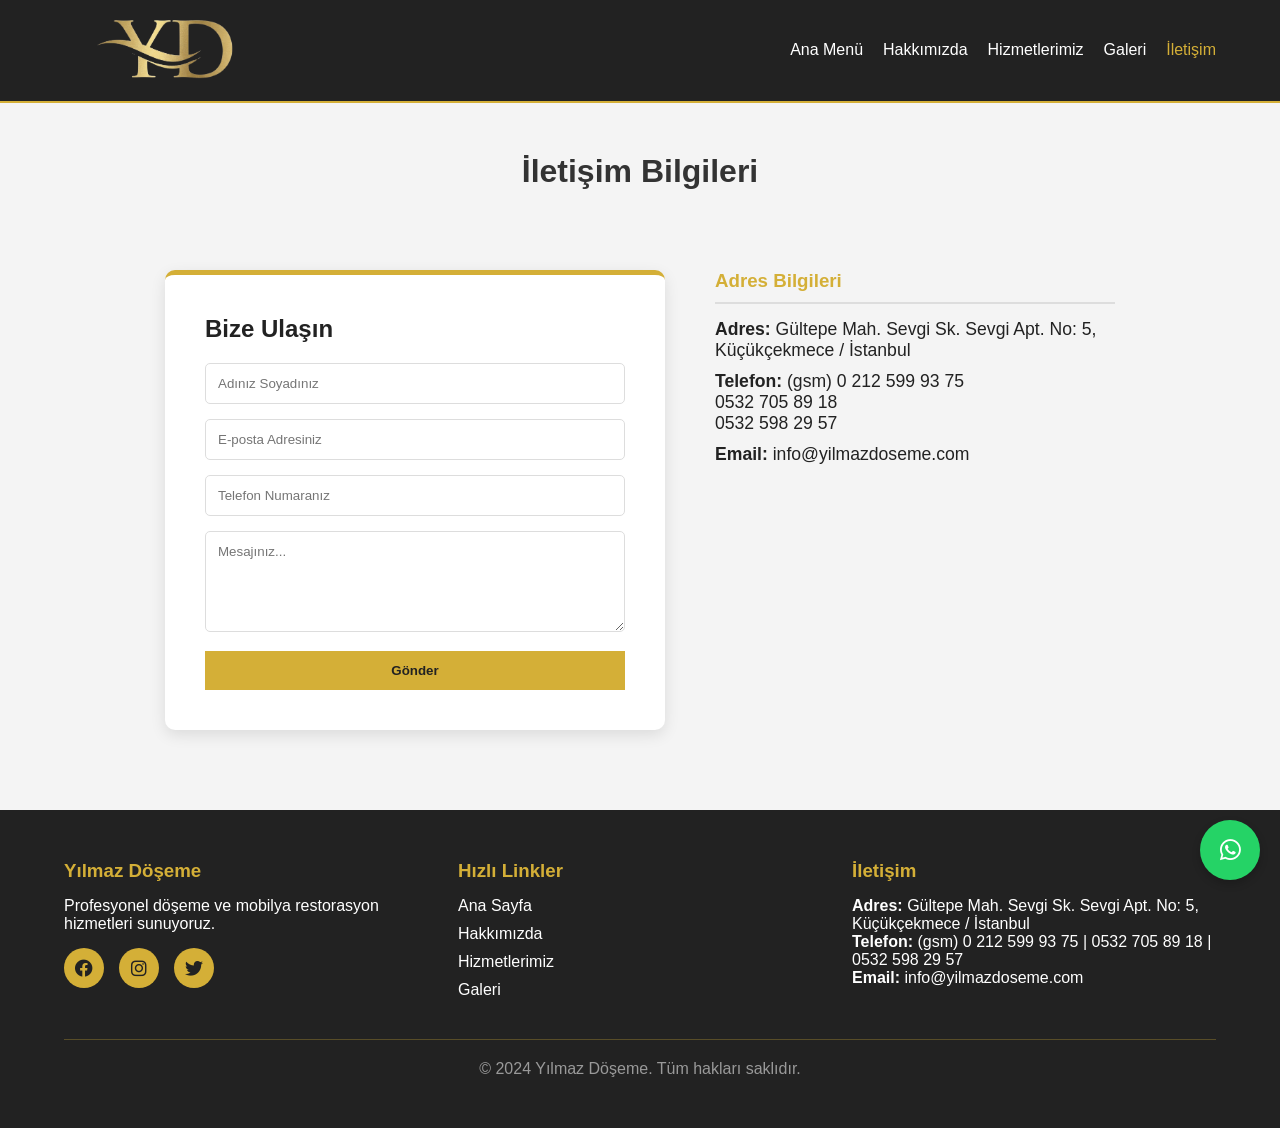
<file: iletisim.html>
<!DOCTYPE html>
<html lang="tr">
<head>
    <meta charset="UTF-8">
    <meta name="viewport" content="width=device-width, initial-scale=1.0">
    <meta name="description" content="Yılmaz Döşeme ile iletişime geçin. Adres: Gültepe Mah. Sevgi Sk. No: 5, Küçükçekmece, İstanbul. Tel: 0212 599 93 75. Ücretsiz teklif ve ön görüşme.">
    <meta name="keywords" content="yilmaz doseme iletişim, döşeme teklifi, Küçükçekmece, İstanbul, Türkiye, telefon, email, bize ulaşın, ücretsiz teklif">
    <meta name="author" content="Yılmaz Döşeme">
    <meta name="robots" content="index, follow">
    <link rel="canonical" href="https://yilmazdoseme.com/iletisim.html">
    <meta property="og:type" content="website">
    <meta property="og:title" content="İletişim - Yılmaz Döşeme">
    <meta property="og:description" content="Yılmaz Döşeme'ye ulaşmak için adres, telefon ve email bilgileri. Online teklif formu ile iletişim kurun.">
    <meta property="og:url" content="https://yilmazdoseme.com/iletisim.html">
    <meta property="og:image" content="https://yilmazdoseme.com/images/contact.png">
    <meta name="twitter:card" content="summary_large_image">
    <meta name="twitter:title" content="İletişim - Yılmaz Döşeme">
    <meta name="twitter:description" content="Hızlı ve kolay iletişim seçenekleri">
    <title>İletişim Bilgileri - Yılmaz Döşeme | Teklif İstek Formu</title>
    <link rel="stylesheet" href="iletisim.css">
    <link rel="stylesheet" href="style.css">
    <link rel="stylesheet" href="https://cdnjs.cloudflare.com/ajax/libs/font-awesome/6.0.0/css/all.min.css">
    <script type="application/ld+json">
    {
      "@context": "https://schema.org",
      "@type": "LocalBusiness",
      "name": "Yılmaz Döşeme",
      "address": {
        "@type": "PostalAddress",
        "streetAddress": "Gültepe Mah. Sevgi Sk. Sevgi Apt. No: 5",
        "addressLocality": "Küçükçekmece, İstanbul",
        "postalCode": "34000",
        "addressCountry": "TR"
      },
      "telephone": "+902125999375",
      "email": "info@yilmazdoseme.com",
      "contactPoint": {
        "@type": "ContactPoint",
        "contactType": "Customer Service",
        "telephone": "+902125999375",
        "contactOption": "TollFree"
      }
    }
    </script>
</head>
<body>

    <nav class="navbar">
        <div class="logo">
            <a href="index.html"><img style="width: 200px;" src="img/logo.png" alt="Yılmaz Döşeme"></a>
        </div>
        <button class="menu-toggle" aria-label="Menü" aria-expanded="false"><i class="fas fa-bars"></i></button>
        <ul class="nav-links">
            <li><a href="index.html">Ana Menü</a></li>
            <li><a href="hakkimizda.html">Hakkımızda</a></li>
            <li><a href="hizmetlerimiz.html">Hizmetlerimiz</a></li>
            <li><a href="galeri.html">Galeri</a></li>
            <li><a href="iletisim.html" class="active">İletişim</a></li>
        </ul>
    </nav>
           
<div style="text-align: center; margin-top: 50px;">
     <h1>İletişim Bilgileri</h1>
</div>
    
    <div class="contact-container">
        <div class="contact-box">
            <h2>Bize Ulaşın</h2>
            <form>
                <input type="text" placeholder="Adınız Soyadınız" required>
                <input type="email" placeholder="E-posta Adresiniz" required>
                <input type="tel" placeholder="Telefon Numaranız">
                <textarea rows="5" placeholder="Mesajınız..."></textarea>
                <button type="submit">Gönder</button>
            </form>
        </div>
        <div class="contact-info">
            <h3>Adres Bilgileri</h3>
            <p><strong>Adres:</strong> Gültepe Mah. Sevgi Sk. Sevgi Apt. No: 5, Küçükçekmece / İstanbul</p>
            <p><strong>Telefon:</strong> (gsm) 0 212 599 93 75 <br> 0532 705 89 18 <br> 0532 598 29 57</p>
            <p><strong>Email:</strong> info@yilmazdoseme.com</p>
        </div>
    </div>

    <footer class="footer">
        <div class="footer-content">
            <div class="footer-section">
                <h3>Yılmaz Döşeme</h3>
                <p>Profesyonel döşeme ve mobilya restorasyon hizmetleri sunuyoruz.</p>
                <div class="social-links">
                    <a href="#" title="Facebook"><i class="fab fa-facebook"></i></a>
                    <a href="#" title="Instagram"><i class="fab fa-instagram"></i></a>
                    <a href="#" title="Twitter"><i class="fab fa-twitter"></i></a>
                </div>
            </div>
            <div class="footer-section">
                <h3>Hızlı Linkler</h3>
                <ul>
                    <li><a href="index.html">Ana Sayfa</a></li>
                    <li><a href="hakkimizda.html">Hakkımızda</a></li>
                    <li><a href="hizmetlerimiz.html">Hizmetlerimiz</a></li>
                    <li><a href="galeri.html">Galeri</a></li>
                </ul>
            </div>
            <div class="footer-section">
                <h3>İletişim</h3>
                <p><strong>Adres:</strong> Gültepe Mah. Sevgi Sk. Sevgi Apt. No: 5, Küçükçekmece / İstanbul</p>
                <p><strong>Telefon:</strong> (gsm) 0 212 599 93 75 | 0532 705 89 18 | 0532 598 29 57</p>
                <p><strong>Email:</strong> info@yilmazdoseme.com</p>
            </div>
        </div>
        <div class="footer-bottom">
            <p>&copy; 2024 Yılmaz Döşeme. Tüm hakları saklıdır.</p>
        </div>
    </footer>

    <script>
    document.addEventListener('DOMContentLoaded', function(){
        var btn = document.querySelector('.menu-toggle');
        var body = document.body;
        btn && btn.addEventListener('click', function(e){
            var expanded = this.getAttribute('aria-expanded') === 'true';
            this.setAttribute('aria-expanded', String(!expanded));
            body.classList.toggle('menu-open');
        });
        document.addEventListener('click', function(e){
            if (!e.target.closest('.navbar')) {
                body.classList.remove('menu-open');
                var b = document.querySelector('.menu-toggle');
                b && b.setAttribute('aria-expanded','false');
            }
        });
    });
    </script>

    <!-- floating contact button -->
    <div class="fixed-contact" id="fixedContact">
      <button class="contact-main" id="contactToggle" aria-label="İletişime Geç">
        <i class="fab fa-whatsapp"></i>
      </button>
      <div class="contact-options" id="contactOptions">
        <a href="tel:+902125999375"><i class="fas fa-phone"></i> Bizi arayın</a>
        <a href="https://wa.me/905327058918" target="_blank"><i class="fab fa-whatsapp"></i> WhatsApp Rufan Yılmaz</a>
        <a href="https://wa.me/905325982957" target="_blank"><i class="fab fa-whatsapp"></i> WhatsApp Rufi Yılmaz</a>
      </div>
    </div>
    <script>
      document.addEventListener('DOMContentLoaded', function(){
        var contact = document.getElementById('fixedContact');
        var toggle = document.getElementById('contactToggle');
        toggle && toggle.addEventListener('click', function(){
          contact.classList.toggle('open');
        });
        document.addEventListener('click', function(e){
          if (!e.target.closest('#fixedContact')) {
            contact.classList.remove('open');
          }
        });
      });
    </script>

</body>
</html>
</file>
<file: style.css>
/* Genel Ayarlar */
* {
    margin: 0;
    padding: 0;
    box-sizing: border-box;
    font-family: 'Segoe UI', Tahoma, Geneva, Verdana, sans-serif;
}

body {
    background-color: #f4f4f4;
    color: #333;
    overflow-x: hidden;
}

/* Renk Paleti */
:root {
    --gold: #D4AF37;
    --dark: #222;
    --light: #fff;
}

/* Navbar */
.navbar {
    background-color: var(--dark);
    display: flex;
    justify-content: space-between;
    align-items: center;
    padding: 1rem 5%;
    position: sticky;
    top: 0;
    z-index: 1000;
    border-bottom: 2px solid var(--gold);
}

.logo h2 {
    color: var(--gold);
    font-weight: bold;
    letter-spacing: 1px;
}

.nav-links {
    list-style: none;
    display: flex;
}

.nav-links li {
    margin-left: 20px;
}

.nav-links a {
    text-decoration: none;
    color: var(--light);
    font-weight: 500;
    transition: 0.3s;
}

.nav-links a:hover, .nav-links a.active {
    color: var(--gold);
}

/* Hero Section */
.hero {
    /* yerel resim kullanılıyor */
    background: linear-gradient(rgba(0,0,0,0.7), rgba(0,0,0,0.7)), url('img/foto2.jpeg');
    background-size: cover;
    background-position: center;
    height: 80vh;
    display: flex;
    align-items: center;
    justify-content: center;
    text-align: center;
    color: var(--light);
}

.hero h1 {
    font-size: 3.5rem;
    margin-bottom: 1rem;
    color: var(--gold);
}

.hero p {
    font-size: 1.2rem;
    margin-bottom: 2rem;
    max-width: 600px;
    margin-left: auto;
    margin-right: auto;
}

.btn-gold {
    background-color: var(--gold);
    color: var(--dark);
    padding: 12px 30px;
    text-decoration: none;
    font-weight: bold;
    border-radius: 5px;
    transition: 0.3s;
}

.btn-gold:hover {
    background-color: #b59025;
    color: #fff;
}

/* Footer */
.footer {
    background-color: var(--dark);
    color: var(--light);
    padding: 50px 5%;
}

.footer-content {
    display: grid;
    grid-template-columns: repeat(auto-fit, minmax(250px, 1fr));
    gap: 30px;
    max-width: 1200px;
    margin: 0 auto;
}

.footer-section h3 {
    color: var(--gold);
    margin-bottom: 15px;
    font-weight: bold;
}

.footer-section ul {
    list-style: none;
}

.footer-section ul li {
    margin-bottom: 10px;
}

.footer-section a {
    color: var(--light);
    text-decoration: none;
    transition: color 0.3s ease;
}

.footer-section a:hover {
    color: var(--gold);
}

.social-links {
    display: flex;
    gap: 15px;
    margin-top: 15px;
}

.social-links a {
    display: inline-flex;
    align-items: center;
    justify-content: center;
    width: 40px;
    height: 40px;
    background-color: var(--gold);
    color: var(--dark);
    border-radius: 50%;
    font-size: 18px;
    transition: transform 0.3s ease;
}

.social-links a:hover {
    transform: scale(1.1);
    color: var(--dark);
}

.footer-bottom {
    text-align: center;
    border-top: 1px solid rgba(212, 175, 55, 0.3);
    margin-top: 30px;
    padding-top: 20px;
    color: #999;
}

/* Mobile responsive: side menu and hamburger */
.menu-toggle {
    display: none;
    background: transparent;
    border: none;
    color: var(--gold);
    font-size: 1.4rem;
    cursor: pointer;
}

@media (max-width: 768px) {
    .menu-toggle { display: block; }
    .nav-links {
        position: fixed;
        top: 0;
        right: 0;
        height: 100vh;
        width: 260px;
        background-color: var(--dark);
        flex-direction: column;
        align-items: flex-start;
        padding-top: 4.5rem;
        padding-left: 0;
        transform: translateX(100%);
        transition: transform 0.3s ease;
        gap: 0;
        z-index: 1050;
    }
    .nav-links li { width: 100%; margin: 0; }
    .nav-links a { display: block; width: 100%; padding: 18px 24px; border-bottom: 1px solid rgba(255,255,255,0.04); }
    body.menu-open .nav-links { transform: translateX(0); }
    .navbar { padding: 0.8rem 5%; }
    .logo h2 { font-size: 1.1rem; }
}

@media (max-width: 420px) {
    .nav-links { width: 220px; }
}

/* Floating contact button styles */
.fixed-contact {
  position: fixed;
  bottom: 20px;
  right: 20px;
  z-index: 2000;
  display: flex;
  flex-direction: column;
  align-items: flex-end;
}

.fixed-contact .contact-main {
  background-color: #25D366;
  color: #fff;
  border: none;
  border-radius: 50%;
  width: 60px;
  height: 60px;
  cursor: pointer;
  font-size: 24px;
  display: flex;
  align-items: center;
  justify-content: center;
  box-shadow: 0 4px 8px rgba(0,0,0,0.2);
}

.fixed-contact .contact-options {
  display: none;
  flex-direction: column;
  margin-bottom: 10px;
}

.fixed-contact.open .contact-options {
  display: flex;
}

.fixed-contact .contact-options a {
  background-color: #fff;
  color: #333;
  text-decoration: none;
  padding: 8px 12px;
  border-radius: 5px;
  margin-bottom: 6px;
  font-size: 14px;
  white-space: nowrap;
  display: flex;
  align-items: center;
}

.fixed-contact .contact-options a i {
  margin-right: 8px;
  font-size: 18px;
}

/* Main Content Container */
.container {
  max-width: 1200px;
  margin: 0 auto;
  padding: 0 5%;
}

.main-content {
  background-color: #fff;
}

.main-content section {
  padding: 60px 0;
  border-bottom: 1px solid #e0e0e0;
}

.main-content section:last-child {
  border-bottom: none;
}

.main-content h2 {
  font-size: 2.5rem;
  margin-bottom: 30px;
  color: var(--dark);
  text-align: center;
}

.intro-section p {
  font-size: 1.1rem;
  line-height: 1.8;
  margin-bottom: 15px;
  color: #555;
}

.intro-section strong {
  color: var(--dark);
}

/* Services Preview Grid */
.services-preview .grid-3 {
  display: grid;
  grid-template-columns: repeat(auto-fit, minmax(300px, 1fr));
  gap: 30px;
  margin-bottom: 40px;
}

.service-preview-item {
  background-color: #f9f9f9;
  padding: 25px;
  border-radius: 8px;
  border-left: 4px solid var(--gold);
  transition: transform 0.3s ease, box-shadow 0.3s ease;
}

.service-preview-item:hover {
  transform: translateY(-5px);
  box-shadow: 0 5px 15px rgba(0,0,0,0.1);
}

.service-preview-item h3 {
  color: var(--dark);
  margin-bottom: 10px;
  font-size: 1.3rem;
}

.service-preview-item p {
  color: #666;
  line-height: 1.6;
  margin-bottom: 15px;
  font-size: 0.95rem;
}

.service-preview-item a {
  color: var(--gold);
  text-decoration: none;
  font-weight: 600;
  transition: color 0.3s ease;
}

.service-preview-item a:hover {
  color: var(--dark);
}

.text-center {
  text-align: center;
}

/* Why Us Section */
.why-us .grid-2 {
  display: grid;
  grid-template-columns: repeat(auto-fit, minmax(280px, 1fr));
  gap: 30px;
}

.why-item {
  background: linear-gradient(135deg, #f5f5f5, #fff);
  padding: 30px;
  border-radius: 8px;
  border-top: 3px solid var(--gold);
}

.why-item h3 {
  color: var(--dark);
  margin-bottom: 12px;
  font-size: 1.2rem;
}

.why-item p {
  color: #666;
  line-height: 1.6;
  font-size: 0.95rem;
}

/* Stats Section */
.stats {
  background: linear-gradient(135deg, var(--dark), #333);
  color: var(--light);
}

.stats h2 {
  color: var(--gold);
  margin-bottom: 40px;
}

.stats-grid {
  display: grid;
  grid-template-columns: repeat(auto-fit, minmax(150px, 1fr));
  gap: 30px;
  text-align: center;
}

.stat {
  padding: 30px;
  background-color: rgba(212, 175, 55, 0.1);
  border-radius: 8px;
  border: 2px solid var(--gold);
}

.stat h3 {
  font-size: 2.5rem;
  color: var(--gold);
  margin-bottom: 10px;
}

.stat p {
  font-size: 1rem;
  color: #ddd;
}

/* Testimonials Section */
.testimonials {
  text-align: center;
}

.testimonials .lead {
  font-size: 1.2rem;
  color: #666;
  margin-bottom: 30px;
}

/* Contact CTA Section */
.contact-cta {
  background: linear-gradient(135deg, var(--gold), #b59025);
  color: var(--dark);
}

.contact-cta h2 {
  color: var(--dark);
  margin-bottom: 15px;
}

.contact-cta > p {
  font-size: 1.1rem;
  text-align: center;
  margin-bottom: 30px;
  color: #222;
}

.contact-buttons {
  display: flex;
  flex-wrap: wrap;
  gap: 15px;
  justify-content: center;
}

.btn-secondary {
  background-color: var(--dark);
  color: var(--light);
  padding: 12px 25px;
  text-decoration: none;
  font-weight: bold;
  border-radius: 5px;
  transition: 0.3s;
  display: inline-block;
}

.btn-secondary:hover {
  background-color: #444;
  color: var(--gold);
}

/* Responsive adjustments */
@media (max-width: 600px) {
  .fixed-contact { bottom: 15px; right: 15px; }
  .fixed-contact .contact-main { width: 50px; height: 50px; font-size: 20px; }
  .main-content section { padding: 40px 0; }
  .main-content h2 { font-size: 1.8rem; }
  .hero h1 { font-size: 2rem; }
  .hero p { font-size: 1rem; }
  .services-preview .grid-3,
  .why-us .grid-2 { grid-template-columns: 1fr; }
  .stats-grid { grid-template-columns: repeat(2, 1fr); }
  .contact-buttons { flex-direction: column; }
  .btn-gold, .btn-secondary { width: 100%; text-align: center; }
}
</file>
<file: hakkimizda.css>
/* Temel Ayarlar (Standart) */
* { margin: 0; padding: 0; box-sizing: border-box; font-family: 'Segoe UI', sans-serif; }
body { background-color: #f9f9f9; color: #333; }
:root { --gold: #D4AF37; --dark: #222; --light: #fff; }

/* Navbar */
.navbar { background-color: var(--dark); display: flex; justify-content: space-between; align-items: center; padding: 1rem 5%; border-bottom: 2px solid var(--gold); }
.logo h2 { color: var(--gold); }
.nav-links { list-style: none; display: flex; }
.nav-links li { margin-left: 20px; }
.nav-links a { text-decoration: none; color: var(--light); transition: 0.3s; }
.nav-links a:hover, .nav-links a.active { color: var(--gold); }

/* HAKKIMIZDA ÖZEL */
.about-section {
    padding: 80px 5%;
}

.container {
    display: flex;
    align-items: center;
    justify-content: space-between;
    flex-wrap: wrap;
    gap: 50px;
}

.about-image {
    flex: 1;
    min-width: 300px;
}

.about-image img {
    width: 100%;
    border-radius: 10px;
    box-shadow: 10px 10px 0px var(--gold); /* Resmin arkasındaki altın gölge */
}

.about-content {
    flex: 1;
    min-width: 300px;
}

.about-content h1 {
    color: var(--dark);
    font-size: 2.5rem;
    margin-bottom: 20px;
    border-left: 5px solid var(--gold);
    padding-left: 15px;
}

.lead {
    font-size: 1.2rem;
    font-weight: bold;
    color: var(--gold);
    margin-bottom: 15px;
}

.about-content p {
    line-height: 1.6;
    margin-bottom: 15px;
    color: #555;
}

.stats {
    display: flex;
    gap: 20px;
    margin-top: 20px;
}

.stat-box {
    display: flex;
    align-items: center;
    gap: 10px;
    font-weight: bold;
    color: var(--dark);
}

.stat-box i {
    color: var(--gold);
    font-size: 1.5rem;
}

footer { background-color: var(--dark); color: var(--light); margin-top: 80px; padding: 50px 5%; }

.footer-content {
    display: grid;
    grid-template-columns: repeat(auto-fit, minmax(250px, 1fr));
    gap: 30px;
    max-width: 1200px;
    margin: 0 auto;
}

.footer-section h3 {
    color: var(--gold);
    margin-bottom: 15px;
    font-weight: bold;
}

.footer-section ul {
    list-style: none;
}

.footer-section ul li {
    margin-bottom: 10px;
}

.footer-section a {
    color: var(--light);
    text-decoration: none;
    transition: color 0.3s ease;
}

.footer-section a:hover {
    color: var(--gold);
}

.social-links {
    display: flex;
    gap: 15px;
    margin-top: 15px;
}

.social-links a {
    display: inline-flex;
    align-items: center;
    justify-content: center;
    width: 40px;
    height: 40px;
    background-color: var(--gold);
    color: var(--dark);
    border-radius: 50%;
    font-size: 18px;
    transition: transform 0.3s ease;
}

.social-links a:hover {
    transform: scale(1.1);
    color: var(--dark);
}

.footer-bottom {
    text-align: center;
    border-top: 1px solid rgba(212, 175, 55, 0.3);
    margin-top: 30px;
    padding-top: 20px;
    color: #999;
}

/* Mobil */
@media (max-width: 768px) {
    .container { flex-direction: column; }
    .about-image img { box-shadow: 5px 5px 0px var(--gold); }
    .menu-toggle { display: block; }
    .nav-links {
        position: fixed;
        top: 0;
        right: 0;
        height: 100vh;
        width: 260px;
        background-color: var(--dark);
        flex-direction: column;
        align-items: flex-start;
        padding-top: 4.5rem;
        padding-left: 0;
        transform: translateX(100%);
        transition: transform 0.3s ease;
        gap: 0;
        z-index: 1050;
    }
    .nav-links li { width: 100%; margin: 0; }
    .nav-links a { display: block; width: 100%; padding: 18px 24px; border-bottom: 1px solid rgba(255,255,255,0.04); }
    body.menu-open .nav-links { transform: translateX(0); }
    .navbar { padding: 0.8rem 5%; }
    .logo  { font-size: 1.1rem; }
}

@media (max-width: 420px) {
    .nav-links { width: 220px; }
}

/* Mobile responsive: side menu and hamburger */
.menu-toggle {
    display: none;
    background: transparent;
    border: none;
    color: var(--gold);
    font-size: 1.4rem;
    cursor: pointer;
}
</file>
<file: hizmetlerimiz.css>
/* Temel Ayarlar */
* { margin: 0; padding: 0; box-sizing: border-box; font-family: sans-serif; }
body { background-color: #f4f4f4; }
:root { --gold: #D4AF37; --dark: #222; --light: #fff; }

/* Navbar */
.navbar { background-color: var(--dark); display: flex; justify-content: space-between; align-items: center; padding: 1rem 5%; border-bottom: 2px solid var(--gold); }
.logo h2 { color: var(--gold); }
.nav-links { list-style: none; display: flex; }
.nav-links li { margin-left: 20px; }
.nav-links a { text-decoration: none; color: var(--light); transition: 0.3s; }
.nav-links a:hover, .nav-links a.active { color: var(--gold); }

/* HİZMETLER ÖZEL */
.services-header {
    background-color: var(--dark);
    color: var(--light);
    text-align: center;
    padding: 60px 20px;
}

.services-header h1 { color: var(--gold); font-size: 2.5rem; margin-bottom: 10px; }

.services-grid {
    display: grid;
    grid-template-columns: repeat(auto-fit, minmax(300px, 1fr));
    gap: 30px;
    padding: 50px 5%;
}

.service-card {
    background: white;
    padding: 30px;
    border-radius: 8px;
    text-align: center;
    box-shadow: 0 4px 10px rgba(0,0,0,0.1);
    transition: 0.3s;
    border-bottom: 4px solid transparent;
}

.service-card:hover {
    transform: translateY(-10px);
    border-bottom: 4px solid var(--gold); /* Üzerine gelince altın çizgi */
}

.icon {
    font-size: 3rem;
    color: var(--gold);
    margin-bottom: 20px;
}

.service-card h3 {
    margin-bottom: 15px;
    color: var(--dark);
}

.service-card p {
    color: #666;
    line-height: 1.5;
}

.service-link {
    display: inline-block;
    margin-top: 15px;
    color: var(--gold);
    text-decoration: none;
    font-weight: 600;
    transition: color 0.3s ease;
}

.service-link:hover {
    color: var(--dark);
}

/* Services Intro Section */
.services-intro {
    background-color: #fff;
    padding: 40px 0;
}

.services-intro h2 {
    color: var(--dark);
    margin-bottom: 20px;
    font-size: 2rem;
}

.services-intro p {
    color: #555;
    font-size: 1.05rem;
    line-height: 1.8;
}

/* Services Info Grid */
.services-info {
    background-color: #f5f5f5;
    padding: 50px 5%;
}

.services-info h2 {
    text-align: center;
    color: var(--dark);
    margin-bottom: 40px;
    font-size: 2rem;
}

.info-grid {
    display: grid;
    grid-template-columns: repeat(auto-fit, minmax(250px, 1fr));
    gap: 30px;
    max-width: 1200px;
    margin: 0 auto;
}

.info-item {
    background-color: #fff;
    padding: 25px;
    border-radius: 8px;
    border-left: 4px solid var(--gold);
    box-shadow: 0 2px 8px rgba(0,0,0,0.08);
}

.info-item h3 {
    color: var(--dark);
    margin-bottom: 10px;
    font-size: 1.1rem;
}

.info-item p {
    color: #666;
    line-height: 1.6;
    font-size: 0.95rem;
}

/* Services CTA Section */
.services-cta {
    background: linear-gradient(135deg, var(--gold), #b59025);
    color: var(--dark);
    padding: 50px 5%;
    text-align: center;
}

.services-cta .container {
    max-width: 1200px;
    margin: 0 auto;
    padding: 0 5%;
}

.services-cta h2 {
    color: var(--dark);
    margin-bottom: 15px;
    font-size: 2rem;
}

.services-cta p {
    font-size: 1.1rem;
    margin-bottom: 30px;
    color: #222;
}

.services-cta .btn-gold {
    background-color: var(--dark);
    color: var(--light);
    padding: 14px 35px;
    text-decoration: none;
    font-weight: bold;
    border-radius: 5px;
    transition: 0.3s;
    display: inline-block;
}

.services-cta .btn-gold:hover {
    background-color: #444;
    color: var(--gold);
}

.footer-content {
    display: grid;
    grid-template-columns: repeat(auto-fit, minmax(250px, 1fr));
    gap: 30px;
    max-width: 1200px;
    margin: 0 auto;
}

.footer-section h3 {
    color: var(--gold);
    margin-bottom: 15px;
    font-weight: bold;
}

.footer-section ul {
    list-style: none;
}

.footer-section ul li {
    margin-bottom: 10px;
}

.footer-section a {
    color: var(--light);
    text-decoration: none;
    transition: color 0.3s ease;
}

.footer-section a:hover {
    color: var(--gold);
}

.social-links {
    display: flex;
    gap: 15px;
    margin-top: 15px;
}

.social-links a {
    display: inline-flex;
    align-items: center;
    justify-content: center;
    width: 40px;
    height: 40px;
    background-color: var(--gold);
    color: var(--dark);
    border-radius: 50%;
    font-size: 18px;
    transition: transform 0.3s ease;
}

.social-links a:hover {
    transform: scale(1.1);
    color: var(--dark);
}

footer { background-color: var(--dark); color: var(--light); margin-top: 80px; padding: 50px 5%; }

.footer-bottom {
    text-align: center;
    border-top: 1px solid rgba(212, 175, 55, 0.3);
    margin-top: 30px;
    padding-top: 20px;
    color: #999;
}

/* Mobile responsive: side menu and hamburger */
.menu-toggle {
    display: none;
    background: transparent;
    border: none;
    color: var(--gold);
    font-size: 1.4rem;
    cursor: pointer;
}

@media (max-width: 768px) {
    .menu-toggle { display: block; }
    .nav-links {
        position: fixed;
        top: 0;
        right: 0;
        height: 100vh;
        width: 260px;
        background-color: var(--dark);
        flex-direction: column;
        align-items: flex-start;
        padding-top: 4.5rem;
        padding-left: 0;
        transform: translateX(100%);
        transition: transform 0.3s ease;
        gap: 0;
        z-index: 1050;
    }
    .nav-links li { width: 100%; margin: 0; }
    .nav-links a { display: block; width: 100%; padding: 18px 24px; border-bottom: 1px solid rgba(255,255,255,0.04); }
    body.menu-open .nav-links { transform: translateX(0); }
    .navbar { padding: 0.8rem 5%; }
    .logo h2 { font-size: 1.1rem; }
    .services-grid {
        grid-template-columns: 1fr;
    }
}

@media (max-width: 420px) {
    .nav-links { width: 220px; }
}
</file>
<file: iletisim.css>
/* Temel ve Navbar Stilleri (Diğer dosyalardaki ile aynı) */
* { margin: 0; padding: 0; box-sizing: border-box; font-family: sans-serif; }
:root { --gold: #D4AF37; --dark: #222; --light: #fff; }
.navbar { background-color: var(--dark); display: flex; justify-content: space-between; align-items: center; padding: 1rem 5%; border-bottom: 2px solid var(--gold); }
.logo h2 { color: var(--gold); }
.nav-links { list-style: none; display: flex; }
.nav-links li { margin-left: 20px; }
.nav-links a { text-decoration: none; color: var(--light); transition: 0.3s; }
.nav-links a:hover, .nav-links a.active { color: var(--gold); }

/* İLETİŞİM ÖZEL */
body { background-color: #f4f4f4; }

.contact-container {
    display: flex;
    justify-content: center;
    align-items: flex-start;
    padding: 80px 20px;
    gap: 50px;
    flex-wrap: wrap;
}

.contact-box {
    background: white;
    padding: 40px;
    border-radius: 10px;
    box-shadow: 0 5px 15px rgba(0,0,0,0.1);
    width: 100%;
    max-width: 500px;
    border-top: 5px solid var(--gold);
}

.contact-box h2 { margin-bottom: 20px; color: var(--dark); }

form input, form textarea {
    width: 100%;
    padding: 12px;
    margin-bottom: 15px;
    border: 1px solid #ddd;
    border-radius: 5px;
}

form button {
    width: 100%;
    padding: 12px;
    background-color: var(--gold);
    border: none;
    color: var(--dark);
    font-weight: bold;
    cursor: pointer;
    transition: 0.3s;
}

form button:hover { background-color: #b59025; color: white; }

.contact-info {
    max-width: 400px;
    color: var(--dark);
}

.contact-info h3 { color: var(--gold); margin-bottom: 15px; border-bottom: 2px solid #ddd; padding-bottom: 10px; }
.contact-info p { margin-bottom: 10px; font-size: 1.1rem; }

.footer-content {
    display: grid;
    grid-template-columns: repeat(auto-fit, minmax(250px, 1fr));
    gap: 30px;
    max-width: 1200px;
    margin: 0 auto;
}

.footer-section h3 {
    color: var(--gold);
    margin-bottom: 15px;
    font-weight: bold;
}

.footer-section ul {
    list-style: none;
}

.footer-section ul li {
    margin-bottom: 10px;
}

.footer-section a {
    color: var(--light);
    text-decoration: none;
    transition: color 0.3s ease;
}

.footer-section a:hover {
    color: var(--gold);
}

.social-links {
    display: flex;
    gap: 15px;
    margin-top: 15px;
}

.social-links a {
    display: inline-flex;
    align-items: center;
    justify-content: center;
    width: 40px;
    height: 40px;
    background-color: var(--gold);
    color: var(--dark);
    border-radius: 50%;
    font-size: 18px;
    transition: transform 0.3s ease;
}

.social-links a:hover {
    transform: scale(1.1);
    color: var(--dark);
}

.footer {
    background-color: var(--dark);
    color: var(--light);
    padding: 50px 5%;
}

.footer-bottom {
    text-align: center;
    border-top: 1px solid rgba(212, 175, 55, 0.3);
    margin-top: 30px;
    padding-top: 20px;
    color: #999;
}

/* Mobile responsive: side menu and hamburger */
.menu-toggle {
    display: none;
    background: transparent;
    border: none;
    color: var(--gold);
    font-size: 1.4rem;
    cursor: pointer;
}

@media (max-width: 768px) {
    .menu-toggle { display: block; }
    .nav-links {
        position: fixed;
        top: 0;
        right: 0;
        height: 100vh;
        width: 260px;
        background-color: var(--dark);
        flex-direction: column;
        align-items: flex-start;
        padding-top: 4.5rem;
        padding-left: 0;
        transform: translateX(100%);
        transition: transform 0.3s ease;
        gap: 0;
        z-index: 1050;
    }
    .nav-links li { width: 100%; margin: 0; }
    .nav-links a { display: block; width: 100%; padding: 18px 24px; border-bottom: 1px solid rgba(255,255,255,0.04); }
    body.menu-open .nav-links { transform: translateX(0); }
    .navbar { padding: 0.8rem 5%; }
    .logo h2 { font-size: 1.1rem; }
    .contact-container {
        flex-direction: column;
        padding: 40px 20px;
        gap: 30px;
    }
    .contact-box {
        width: 100%;
    }
    .contact-info {
        width: 100%;
    }
}

@media (max-width: 420px) {
    .nav-links { width: 220px; }
}
</file>
